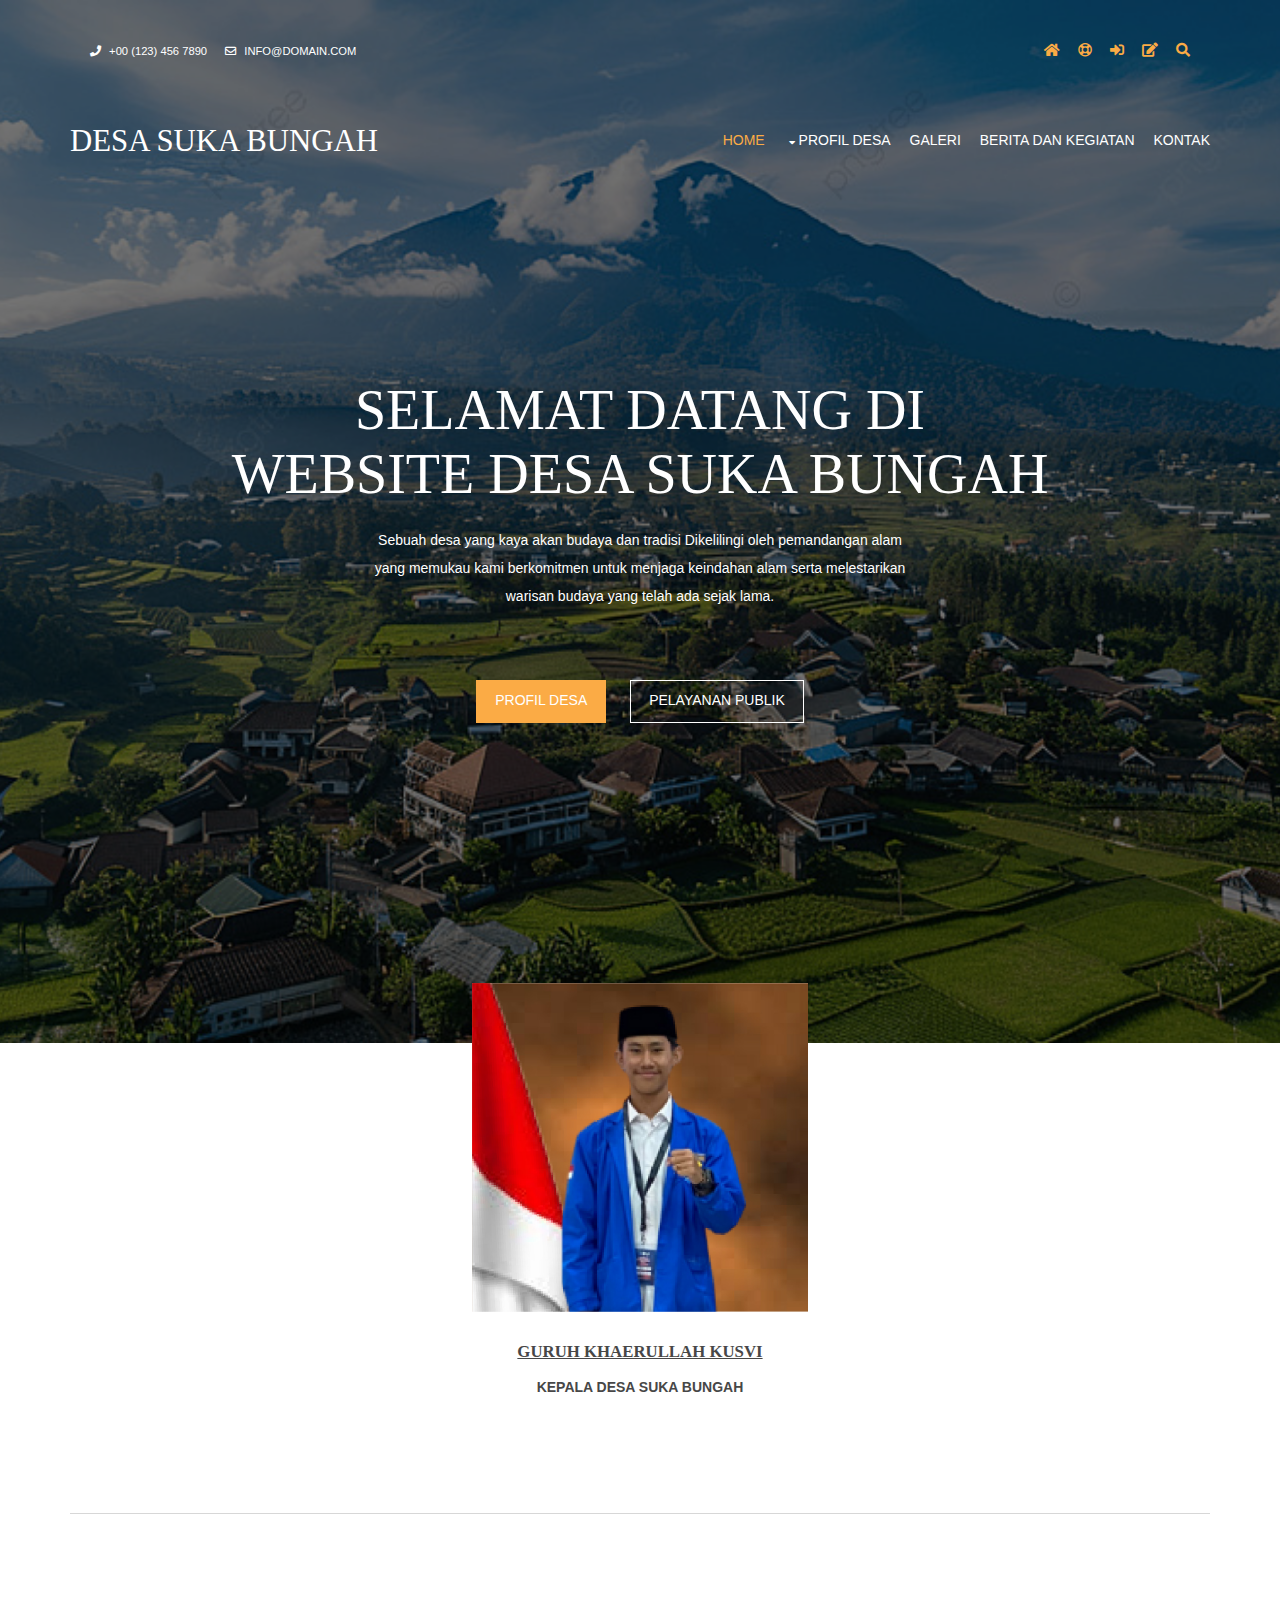
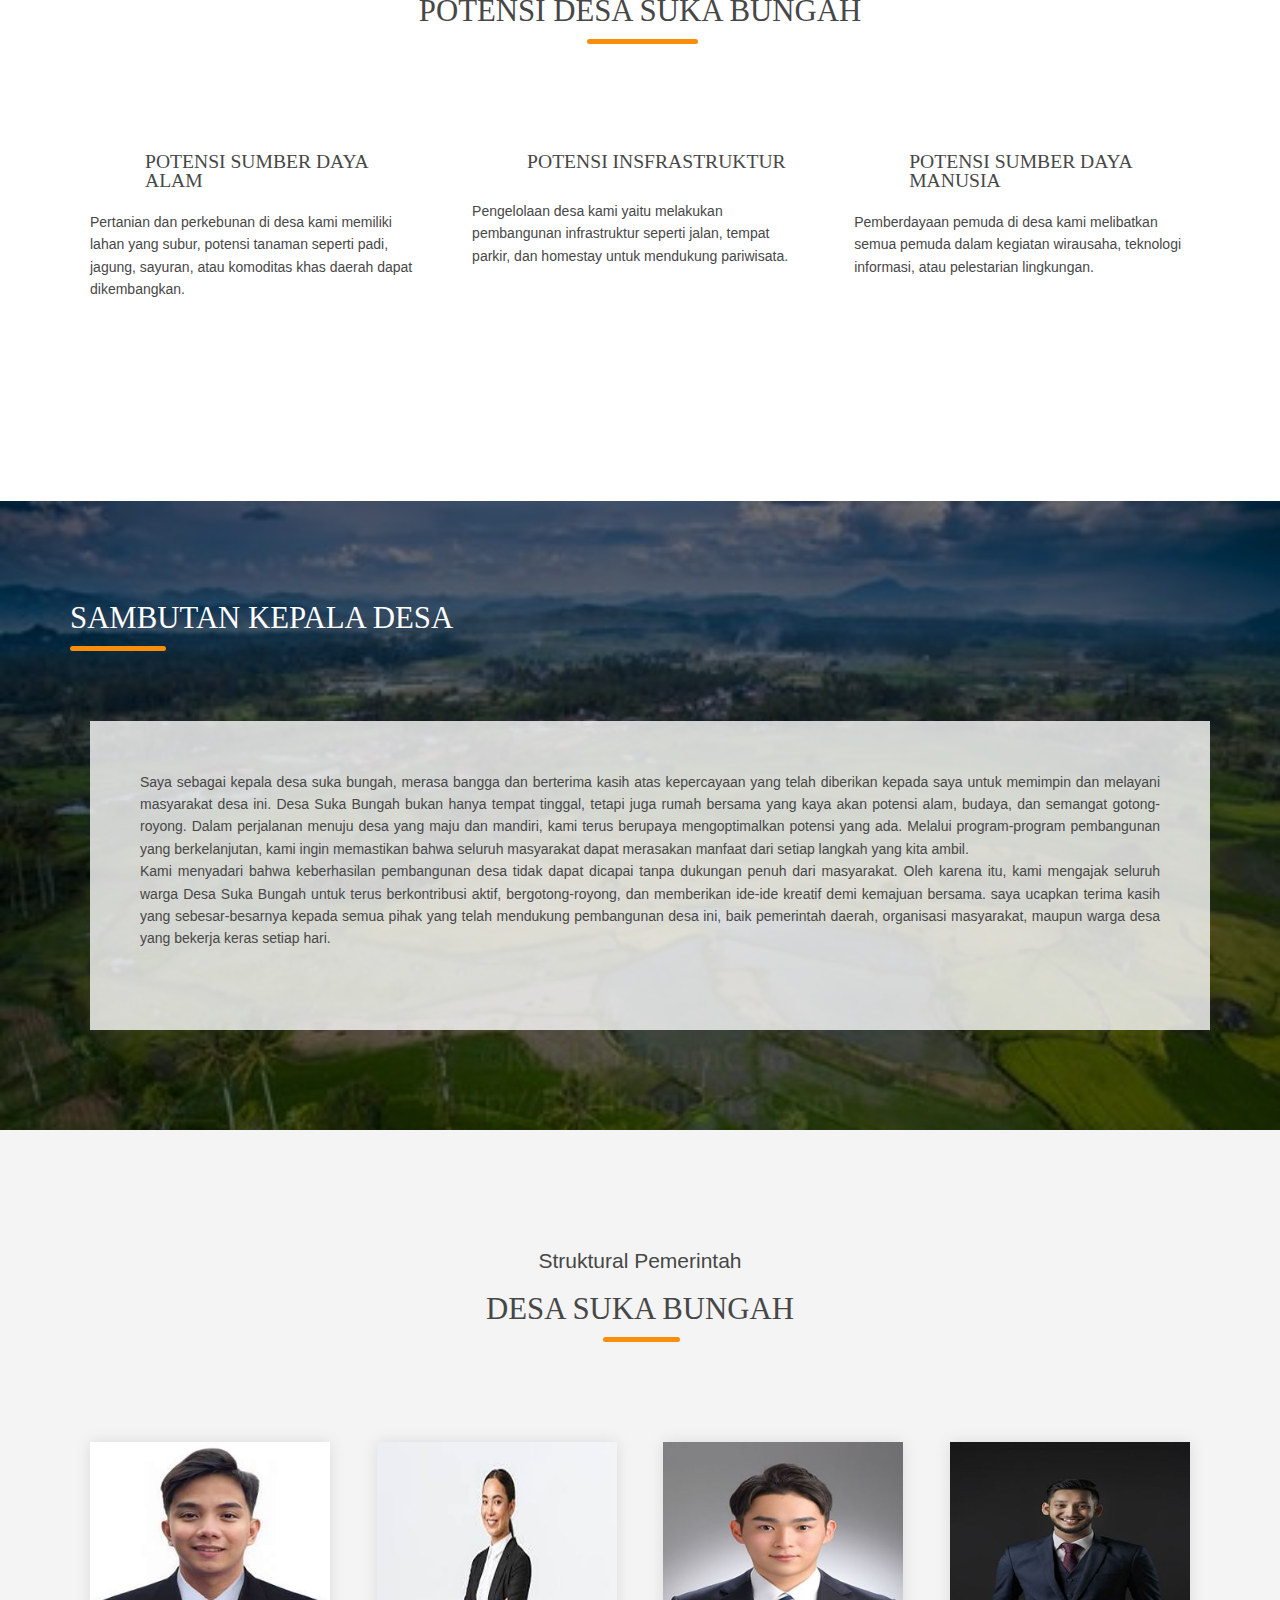
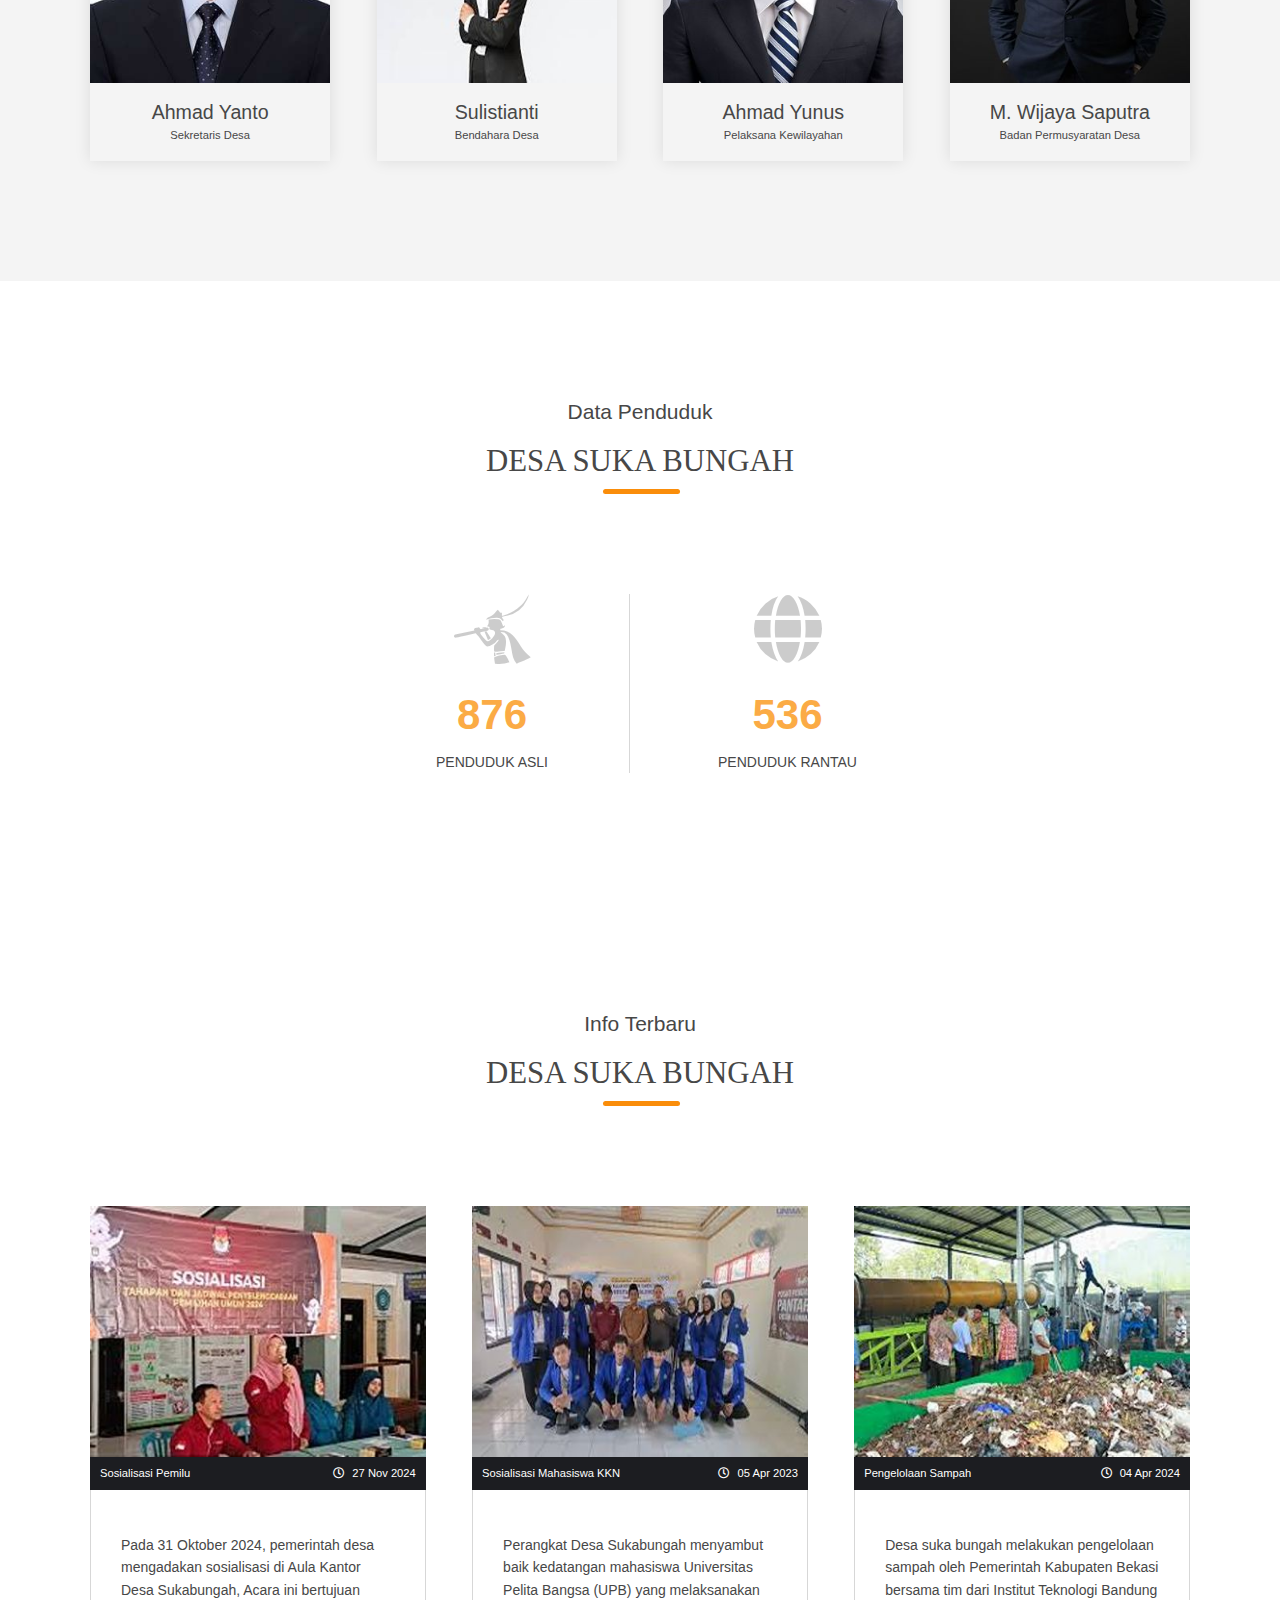
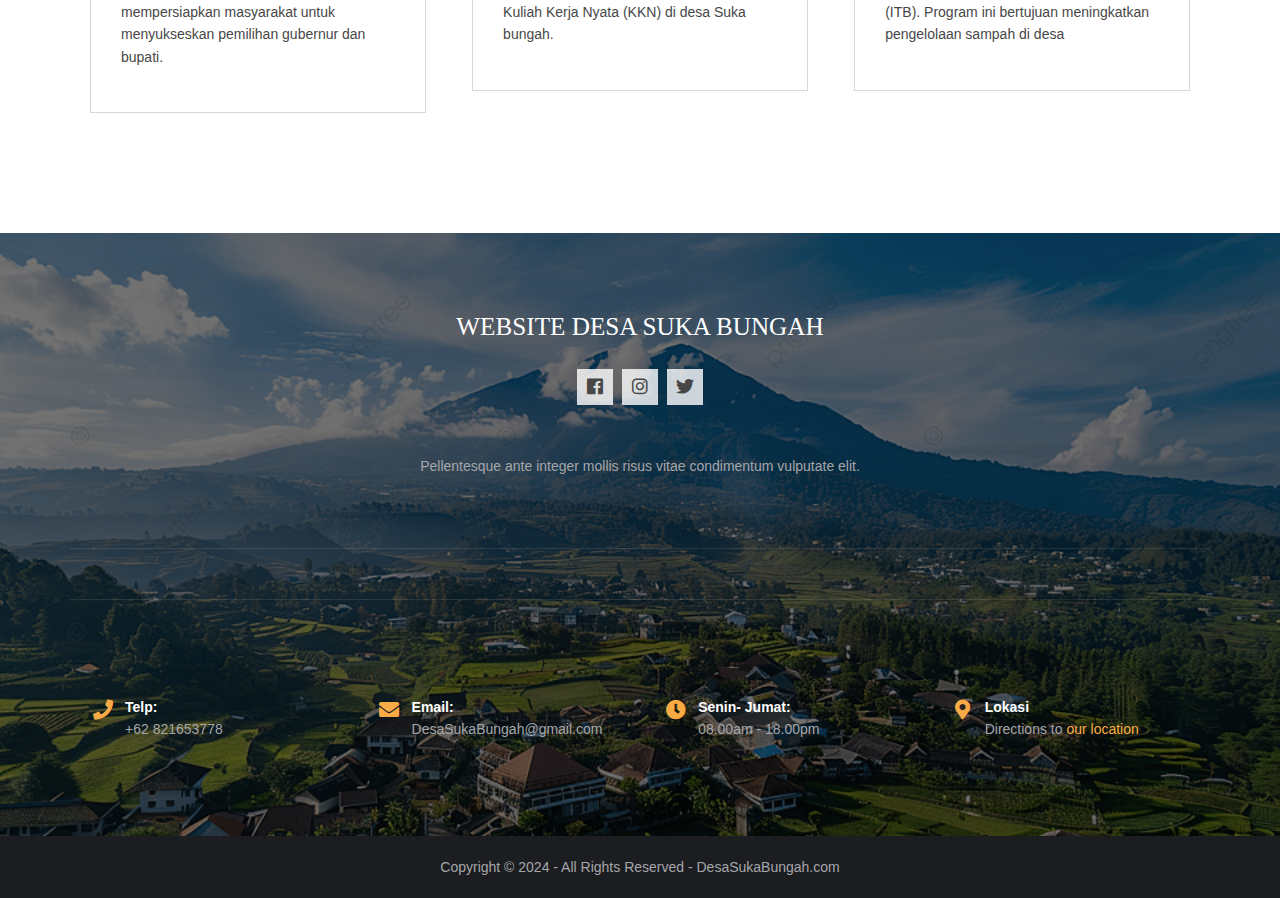
<file: index.html>
<!DOCTYPE html>
<html lang="en">
<head>
<title>Desa Suka Bungah</title>
<meta charset="utf-8">
<meta name="viewport" content="width=device-width, initial-scale=1.0, maximum-scale=1.0, user-scalable=no">
<link href="layout/styles/layout.css" rel="stylesheet" type="text/css" media="all">
</head>
<body id="top">

<div class="bgded overlay" style="background-image:url('images/bg.jpg');"> 
  <div class="wrapper row0">
    <div id="topbar" class="hoc clear">
      <div class="fl_left"> 
        <ul class="nospace">
          <li><i class="fas fa-phone rgtspace-5"></i> +00 (123) 456 7890</li>
          <li><i class="far fa-envelope rgtspace-5"></i> info@domain.com</li>
        </ul>
      </div>
      <div class="fl_right"> 
        <ul class="nospace">
          <li><a href="index.html"><i class="fas fa-home"></i></a></li>
          <li><a href="#" title="Help Centre"><i class="far fa-life-ring"></i></a></li>
          <li><a href="#" title="Login"><i class="fas fa-sign-in-alt"></i></a></li>
          <li><a href="#" title="Sign Up"><i class="fas fa-edit"></i></a></li>
          <li id="searchform">
            <div>
              <form action="#" method="post">
                <fieldset>
                  <legend>Quick Search:</legend>
                  <input type="text" placeholder="Enter search term&hellip;">
                  <button type="submit"><i class="fas fa-search"></i></button>
                </fieldset>
              </form>
            </div>
          </li>
        </ul>
      </div>
    </div>
  </div>
  
  <div class="wrapper row1">
    <header id="header" class="hoc clear">
      <div id="logo" class="fl_left"> 
        <h1><a href="index.html">DESA SUKA BUNGAH</a></h1>
      </div>
      <nav id="mainav" class="fl_right"> 
        <ul class="clear">
          <li class="active"><a href="index.html">Home</a></li>
          <li><a class="drop" href="#">Profil Desa</a>
            <ul>
              <li><a href="full-width.html">Sejarah Desa</a></li>
              <li><a href="sidebar-left.html">Visi dan Misi</a></li>
            </ul>
          </li>
          <li><a href="gallery.html">Galeri</a>
          </li>
          <li><a href="berita.html">Berita Dan Kegiatan</a></li>
          <li><a href="#footer">Kontak</a></li>
        </ul>      </nav>
    </header>
  </div>  <div id="pageintro" class="hoc clear">     <article>
      <h2 class="heading">Selamat Datang Di <br> Website Desa Suka Bungah</h2>
      <p>Sebuah desa yang kaya akan budaya dan tradisi Dikelilingi oleh pemandangan alam yang memukau kami berkomitmen untuk menjaga keindahan alam serta melestarikan warisan budaya yang telah ada sejak lama.</p>
      <footer>
        <ul class="nospace inline pushright">
          <li><a class="btn" href="full-width.html">Profil Desa</a></li>
          <li><a class="btn inverse" href="#">Pelayanan Publik</a></li>
        </ul>
      </footer>
    </article>  </div></div><div class="wrapper row3">
  <main class="hoc container clear"> 
    <!-- main body -->    <section id="introblocks">
      <ul class="nospace group btmspace-80">
        <li class="one_third">
          <figure><a class="imgover" href="#"><img src="images/foto1.jpg" alt=""></a>
            <figcaption>
              <h6 class="heading"><u>GURUH KHAERULLAH KUSVI</u></h6>
              <p><b>KEPALA DESA SUKA BUNGAH</b></p>
            </figcaption>
          </figure>
        </li>
      </ul>
    </section>
        <hr class="btmspace-80">    <section id="overview">
      <div class="sectiontitle">
        <p class="heading underline font-x2">Potensi Desa Suka Bungah</p>
      </div>
      <ul class="nospace group btmspace-80">
        <li class="one_third">
          <article>
            <div class="clear"><a href="#"><i class="fa-solid fa-tree"></i></a>
              <h6 class="heading">Potensi Sumber Daya Alam</h6>
            </div>
            <p>Pertanian dan perkebunan di desa kami memiliki lahan yang subur, potensi tanaman seperti padi, jagung, sayuran, atau komoditas khas daerah dapat dikembangkan.</p>
          </article>
        </li>
        <li class="one_third">
          <article>
            <div class="clear"><a href="#"><i class="fa-solid fa-tree"></i></a>
              <h6 class="heading">Potensi Insfrastruktur</h6>
            </div>
            <p>Pengelolaan desa kami yaitu melakukan pembangunan infrastruktur seperti jalan, tempat parkir, dan homestay untuk mendukung pariwisata.</p>
          </article>
        </li>
        <li class="one_third">
          <article>
            <div class="clear"><a href="#"><i class="fa-solid fa-tree"></i></a>
              <h6 class="heading">Potensi Sumber Daya Manusia</h6>
            </div>
            <p>Pemberdayaan pemuda di desa kami melibatkan semua pemuda dalam kegiatan wirausaha, teknologi informasi, atau pelestarian lingkungan.</p>
          </article>
        </li>
      </ul>
    </section>
    <!-- / main body -->
    <div class="clear"></div>
  </main>
</div>

<div class="bgded overlay" style="background-image:url('images/bg1.jpg');">
  <section id="splitfifty" class="hoc container clear">
    <div class="sectiontitle">
      <p class="heading underline font-x2">Sambutan Kepala Desa</p>
    </div>
    <div class="bgded"> 
      <div class="apaja">
        <article class="justified">
          <p>Saya sebagai kepala desa suka bungah, merasa bangga dan berterima kasih atas kepercayaan yang telah diberikan kepada saya untuk memimpin dan melayani masyarakat desa ini. Desa Suka Bungah bukan hanya tempat tinggal, tetapi juga rumah bersama yang kaya akan potensi alam, budaya, dan semangat gotong-royong.
          Dalam perjalanan menuju desa yang maju dan mandiri, kami terus berupaya mengoptimalkan potensi yang ada. Melalui program-program pembangunan yang berkelanjutan, kami ingin memastikan bahwa seluruh masyarakat dapat merasakan manfaat dari setiap langkah yang kita ambil.
          <br>Kami menyadari bahwa keberhasilan pembangunan desa tidak dapat dicapai tanpa dukungan penuh dari masyarakat. Oleh karena itu, kami mengajak seluruh warga Desa Suka Bungah untuk terus berkontribusi aktif, bergotong-royong, dan memberikan ide-ide kreatif demi kemajuan bersama.
          saya ucapkan terima kasih yang sebesar-besarnya kepada semua pihak yang telah mendukung pembangunan desa ini, baik pemerintah daerah, organisasi masyarakat, maupun warga desa yang bekerja keras setiap hari.
        </p>
          
        </article>
      </div>
    </div>
  </section>
</div>

<div class="wrapper row2">
  <div class="hoc container clear"> 
    <div class="sectiontitle">
      <p class="nospace font-x">Struktural Pemerintah</p>
      <p class="heading underline font-x2">Desa Suka Bungah</p>
    </div>
    <ul class="nospace group team">
      <li class="one_quarter first">
        <figure><a class="imgover" href="#"><img src="images/s1.jpeg" alt=""></a>
          <figcaption><strong>Ahmad Yanto</strong> <em>Sekretaris Desa</em></figcaption>
        </figure>
      </li>
      <li class="one_quarter">
        <figure><a class="imgover" href="#"><img src="images/s2.jpeg" alt=""></a>
          <figcaption><strong>Sulistianti</strong> <em>Bendahara Desa</em></figcaption>
        </figure>
      </li>
      <li class="one_quarter">
        <figure><a class="imgover" href="#"><img src="images/s3.jpeg" alt=""></a>
          <figcaption><strong>Ahmad Yunus</strong> <em>Pelaksana Kewilayahan</em></figcaption>
        </figure>
      </li>
      <li class="one_quarter">
        <figure><a class="imgover" href="#"><img src="images/s4.jpg" alt=""></a>
          <figcaption><strong>M. Wijaya Saputra</strong> <em>Badan Permusyaratan Desa</em></figcaption>
        </figure>
      </li>
    </ul>
  </div>
</div>

<div class="wrapper row3">
  <section class="hoc container clear"> 
    <div class="sectiontitle">
      <p class="nospace font-x">Data Penduduk</p>
      <p class="heading underline font-x2">Desa Suka Bungah</p>
    </div>
    <div >
      <ul id="stats" class="nospace group">
        <li><i class="fab fa-pied-piper-alt"></i>
          <p><a href="#">876</a></p>
          <p>Penduduk Asli</p>
        </li>
        <li><i class="fas fa-globe"></i>
          <p><a href="#">536</a></p>
          <p>Penduduk Rantau</p>
        </li>
      
      </ul>
    </div>
    
  </section>
</div>

<div class="wrapper row3">
  <section class="hoc container clear"> 
    <div class="sectiontitle">
      <p class="nospace font-x">Info Terbaru</p>
      <p class="heading underline font-x2">Desa Suka Bungah</p>
    </div>
    <ul id="latest" class="nospace group">
      <li class="one_third first">
        <article><a class="imgover" href="#"><img src="images/s5.jpeg" alt=""></a>
          <ul class="nospace meta group">
            <li> <a href="#">Sosialisasi Pemilu</a></li>
            <li><i class="far fa-clock"></i>
              <time datetime="2045-04-06T08:15+00:00">27 Nov 2024</time>
            </li>
          </ul>
          <div class="excerpt">
            <p>Pada 31 Oktober 2024, pemerintah desa mengadakan sosialisasi di Aula Kantor Desa Sukabungah, Acara ini bertujuan mempersiapkan masyarakat untuk menyukseskan pemilihan gubernur dan bupati.</p>
          </div>
        </article>
      </li>
      <li class="one_third">
        <article><a class="imgover" href="#"><img src="images/s7.jpeg" alt=""></a>
          <ul class="nospace meta group">
            <li><a href="#">Sosialisasi Mahasiswa KKN</a></li>
            <li><i class="far fa-clock"></i>
              <time datetime="2045-04-05T08:15+00:00">05 Apr 2023</time>
            </li>
          </ul>
          <div class="excerpt">
            <p>Perangkat Desa Sukabungah menyambut baik kedatangan mahasiswa Universitas Pelita Bangsa (UPB) yang melaksanakan Kuliah Kerja Nyata (KKN) di desa Suka bungah.</p>
          </div>
        </article>
      </li>
      <li class="one_third">
        <article><a class="imgover" href="#"><img src="images/s8.jpeg" alt=""></a>
          <ul class="nospace meta group">
            <li> <a href="#">Pengelolaan Sampah</a></li>
            <li><i class="far fa-clock"></i>
              <time datetime="2045-04-04T08:15+00:00">04 Apr 2024</time>
            </li>
          </ul>
          <div class="excerpt">
            <p>Desa suka bungah melakukan pengelolaan sampah oleh Pemerintah Kabupaten Bekasi bersama tim dari Institut Teknologi Bandung (ITB). Program ini bertujuan meningkatkan pengelolaan sampah di desa</p>
          </div>
        </article>
      </li>
    </ul>
  </section>
</div>
<!-- ################################################################################################ -->
<!-- ################################################################################################ -->
<!-- ################################################################################################ -->
 
<div class="bgded overlay row4" style="background-image:url('images/bg.jpg');">
  <footer id="footer" class="hoc clear"> 
    <!-- ################################################################################################ -->
    <div class="center btmspace-50">
      <h6 class="heading">Website Desa Suka Bungah</h6>
      <ul class="faico clear">
        <li><a class="faicon-facebook" href="#"><i class="fab fa-facebook"></i></a></li>
        <li><a class="faicon-google-plus" href="#"><i class="fab fa-instagram"></i></a></li>
        <li><a class="faicon-twitter" href="#"><i class="fab fa-twitter"></i></a></li>
      </ul>
      <p class="nospace">Pellentesque ante integer mollis risus vitae condimentum vulputate elit.</p>
    </div>
    <!-- ################################################################################################ -->
    <hr class="btmspace-50">
    <!-- ################################################################################################ -->
    
    <div id="ctdetails" class="clear">
      <ul class="nospace clear">
        <li class="one_quarter first">
          <div class="block clear"><a href="#"><i class="fas fa-phone"></i></a> <span><strong>Telp:</strong> +62 821653778</span></div>
        </li>
        <li class="one_quarter">
          <div class="block clear"><a href="#"><i class="fas fa-envelope"></i></a> <span><strong>Email:</strong> DesaSukaBungah@gmail.com</span></div>
        </li>
        <li class="one_quarter">
          <div class="block clear"><a href="#"><i class="fas fa-clock"></i></a> <span><strong> Senin- Jumat:</strong> 08.00am - 18.00pm</span></div>
        </li>
        <li class="one_quarter">
          <div class="block clear"><a href="#"><i class="fas fa-map-marker-alt"></i></a> <span><strong>Lokasi</strong> Directions to <a href="#">our location</a></span></div>
        </li>
      </ul>
    </div>
    <!-- ################################################################################################ -->
  </footer>
</div>

<div class="wrapper row5">
  <div id="copyright" class="hoc clear"> 
    <p  class="center">Copyright &copy; 2024 - All Rights Reserved - <a href="#">DesaSukaBungah.com</a></p>
    <!-- ################################################################################################ -->
  </div>
</div>
<a id="backtotop" href="#top"><i class="fas fa-chevron-up"></i></a>
<!-- JAVASCRIPTS -->
<script src="layout/scripts/jquery.min.js"></script>
<script src="layout/scripts/jquery.backtotop.js"></script>
<script src="layout/scripts/jquery.mobilemenu.js"></script>
</body>
</html>
</file>
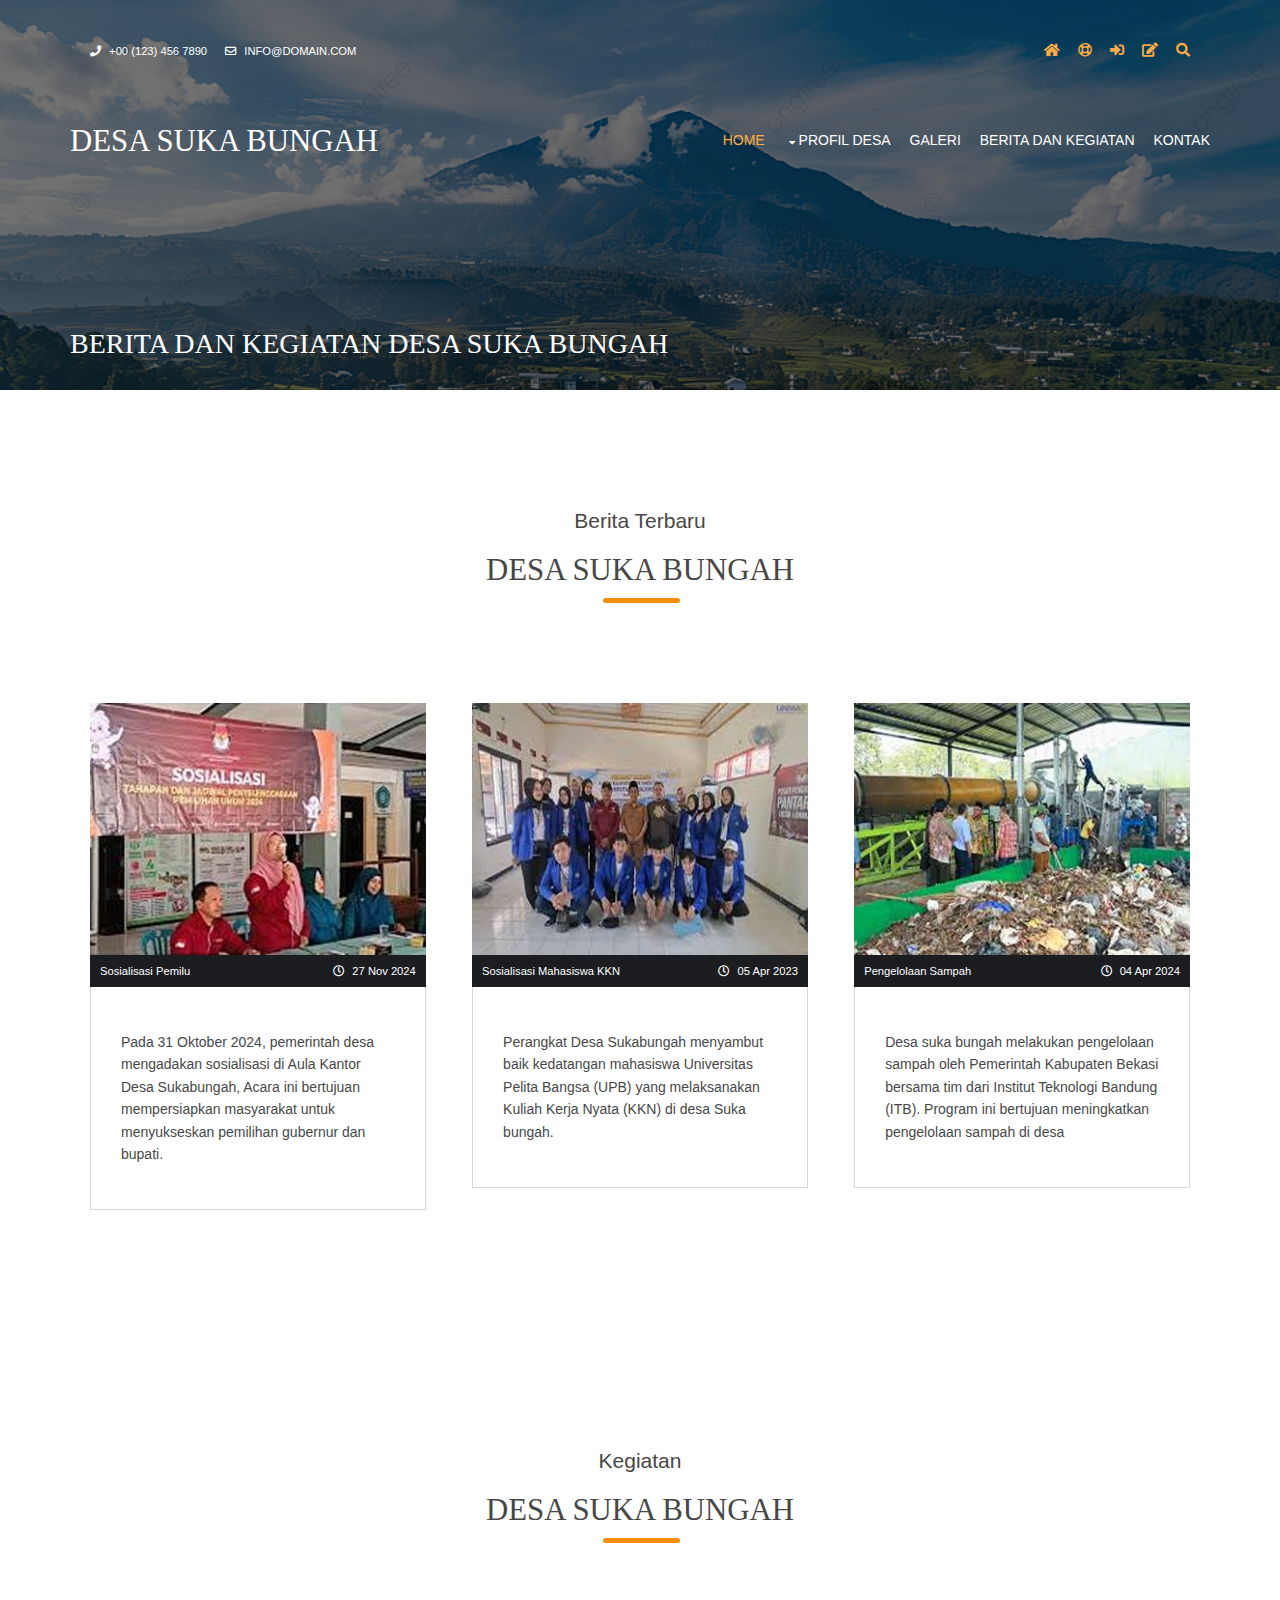
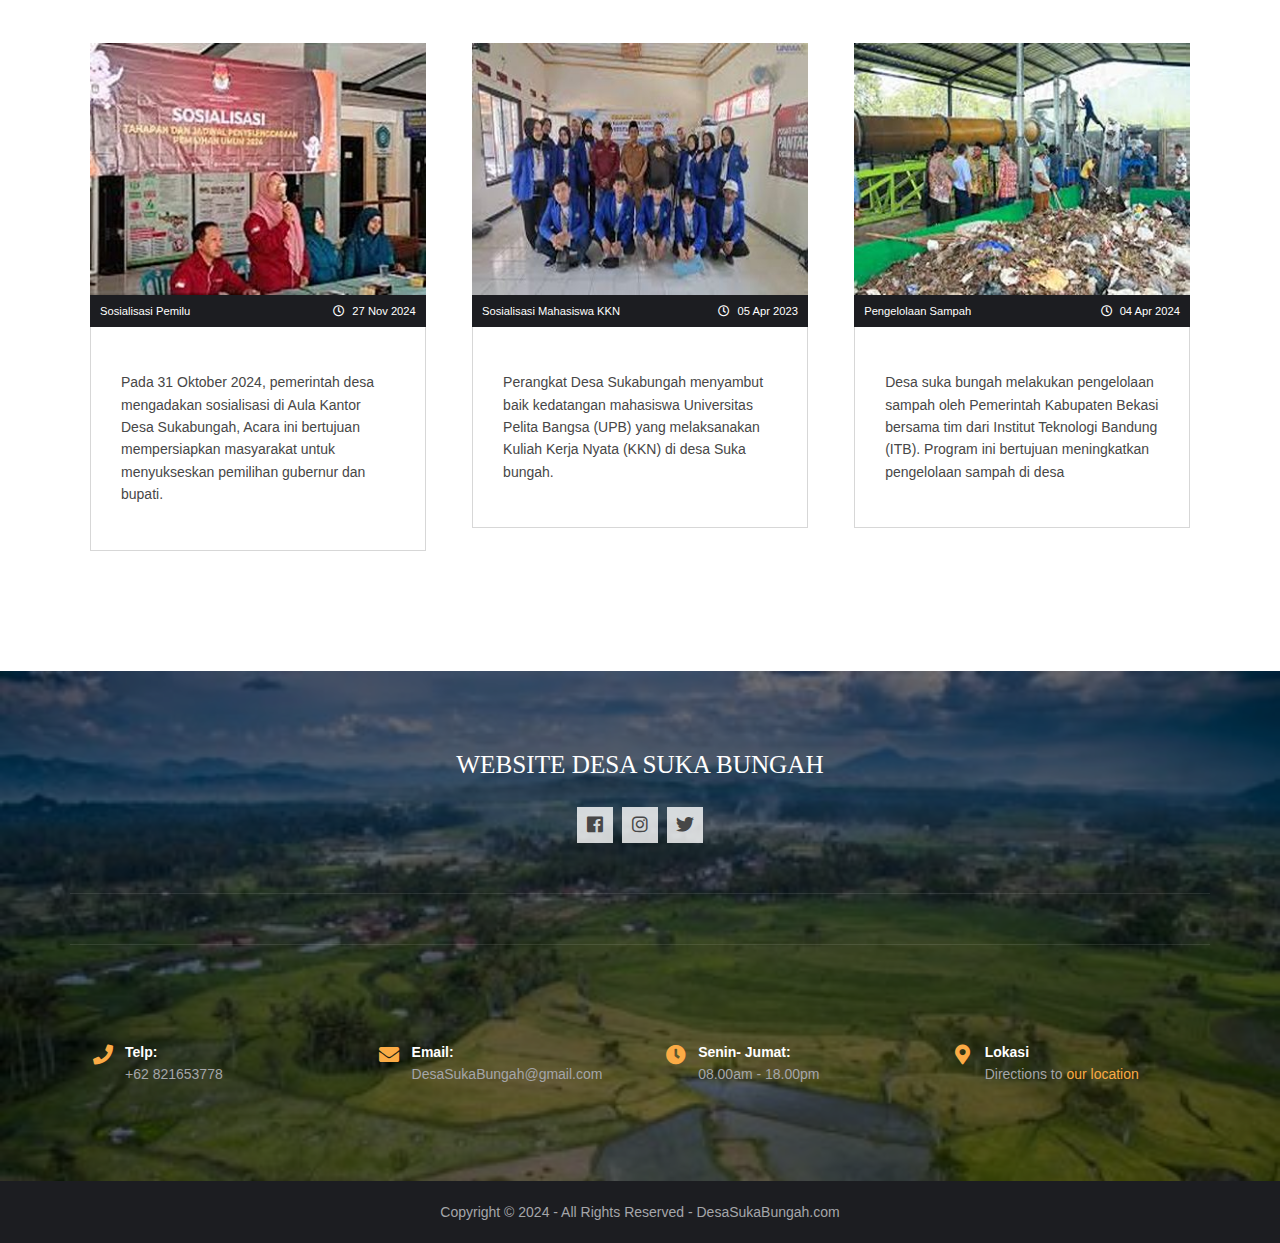
<file: berita.html>
<!DOCTYPE html>
<html lang="en">
<head>
<title>Sejarah Desa</title>
<meta charset="utf-8">
<meta name="viewport" content="width=device-width, initial-scale=1.0, maximum-scale=1.0, user-scalable=no">
<link href="layout/styles/layout.css" rel="stylesheet" type="text/css" media="all">
</head>
<body id="top">
<!-- ################################################################################################ -->
<!-- ################################################################################################ -->
<!-- ################################################################################################ -->
<!-- Top Background Image Wrapper -->
<div class="bgded overlay" style="background-image:url('images/bg.jpg');"> 
  <!-- ################################################################################################ -->
  <div class="wrapper row0">
    <div id="topbar" class="hoc clear">
      <div class="fl_left"> 
        <!-- ################################################################################################ -->
        <ul class="nospace">
          <li><i class="fas fa-phone rgtspace-5"></i> +00 (123) 456 7890</li>
          <li><i class="far fa-envelope rgtspace-5"></i> info@domain.com</li>
        </ul>
        <!-- ################################################################################################ -->
      </div>
      <div class="fl_right"> 
        <!-- ################################################################################################ -->
        <ul class="nospace">
          <li><a href="../index.html"><i class="fas fa-home"></i></a></li>
          <li><a href="#" title="Help Centre"><i class="far fa-life-ring"></i></a></li>
          <li><a href="#" title="Login"><i class="fas fa-sign-in-alt"></i></a></li>
          <li><a href="#" title="Sign Up"><i class="fas fa-edit"></i></a></li>
          <li id="searchform">
            <div>
              <form action="#" method="post">
                <fieldset>
                  <legend>Quick Search:</legend>
                  <input type="text" placeholder="Enter search term&hellip;">
                  <button type="submit"><i class="fas fa-search"></i></button>
                </fieldset>
              </form>
            </div>
          </li>
        </ul>
        <!-- ################################################################################################ -->
      </div>
    </div>
  </div>
  <!-- ################################################################################################ -->
  <!-- ################################################################################################ -->
  <!-- ################################################################################################ -->
  <div class="wrapper row1">
    <header id="header" class="hoc clear">
      <div id="logo" class="fl_left"> 
        <!-- ################################################################################################ -->
        <h1><a href="index.html">DESA SUKA BUNGAH</a></h1>
        <!-- ################################################################################################ -->
      </div>
      <nav id="mainav" class="fl_right"> 
        <!-- ################################################################################################ -->
        <ul class="clear">
          <li class="active"><a href="index.html">Home</a></li>
          <li><a class="drop" href="#">Profil Desa</a>
            <ul>
              <li><a href="full-width.html">Sejarah Desa</a></li>
              <li><a href="sidebar-left.html">Visi dan Misi</a></li>
            </ul>
          </li>
          <li><a href="gallery.html">Galeri</a>
          </li>
          <li><a href="berita.html">Berita Dan Kegiatan</a></li>
          <li><a href="#footer">Kontak</a></li>
        </ul>
        <!-- ################################################################################################ -->
      </nav>
    </header>
  </div>
  <!-- ################################################################################################ -->
  <!-- ################################################################################################ -->
  <!-- ################################################################################################ -->
  <div id="breadcrumb" class="hoc clear"> 
    <!-- ################################################################################################ -->
    <h6 class="heading">Berita dan Kegiatan Desa Suka Bungah</h6>
    
    <!-- ################################################################################################ -->
  </div>
  <!-- ################################################################################################ -->
</div>
<!-- End Top Background Image Wrapper -->
<!-- ################################################################################################ -->
<!-- ################################################################################################ -->
<!-- ################################################################################################ -->
<div class="wrapper row3">
  <section class="hoc container clear"> 
    <!-- ################################################################################################ -->
    <div class="sectiontitle">
      <p class="nospace font-x">Berita Terbaru</p>
      <p class="heading underline font-x2">Desa Suka Bungah</p>
    </div>
    <ul id="latest" class="nospace group">
      <li class="one_third first">
        <article><a class="imgover" href="#"><img src="images/s5.jpeg" alt=""></a>
          <ul class="nospace meta group">
            <li> <a href="#">Sosialisasi Pemilu</a></li>
            <li><i class="far fa-clock"></i>
              <time datetime="2045-04-06T08:15+00:00">27 Nov 2024</time>
            </li>
          </ul>
          <div class="excerpt">
            <p>Pada 31 Oktober 2024, pemerintah desa mengadakan sosialisasi di Aula Kantor Desa Sukabungah, Acara ini bertujuan mempersiapkan masyarakat untuk menyukseskan pemilihan gubernur dan bupati.</p>
          </div>
        </article>
      </li>
      <li class="one_third">
        <article><a class="imgover" href="#"><img src="images/s7.jpeg" alt=""></a>
          <ul class="nospace meta group">
            <li><a href="#">Sosialisasi Mahasiswa KKN</a></li>
            <li><i class="far fa-clock"></i>
              <time datetime="2045-04-05T08:15+00:00">05 Apr 2023</time>
            </li>
          </ul>
          <div class="excerpt">
            <p>Perangkat Desa Sukabungah menyambut baik kedatangan mahasiswa Universitas Pelita Bangsa (UPB) yang melaksanakan Kuliah Kerja Nyata (KKN) di desa Suka bungah.</p>
          </div>
        </article>
      </li>
      <li class="one_third">
        <article><a class="imgover" href="#"><img src="images/s8.jpeg" alt=""></a>
          <ul class="nospace meta group">
            <li> <a href="#">Pengelolaan Sampah</a></li>
            <li><i class="far fa-clock"></i>
              <time datetime="2045-04-04T08:15+00:00">04 Apr 2024</time>
            </li>
          </ul>
          <div class="excerpt">
            <p>Desa suka bungah melakukan pengelolaan sampah oleh Pemerintah Kabupaten Bekasi bersama tim dari Institut Teknologi Bandung (ITB). Program ini bertujuan meningkatkan pengelolaan sampah di desa</p>
          </div>
        </article>
      </li>
    </ul>
    <!-- ################################################################################################ -->
  </section>
  <section class="hoc container clear"> 
    <!-- ################################################################################################ -->
    <div class="sectiontitle">
      <p class="nospace font-x">Kegiatan</p>
      <p class="heading underline font-x2">Desa Suka Bungah</p>
    </div>
    <ul id="latest" class="nospace group">
      <li class="one_third first">
        <article><a class="imgover" href="#"><img src="images/s5.jpeg" alt=""></a>
          <ul class="nospace meta group">
            <li> <a href="#">Sosialisasi Pemilu</a></li>
            <li><i class="far fa-clock"></i>
              <time datetime="2045-04-06T08:15+00:00">27 Nov 2024</time>
            </li>
          </ul>
          <div class="excerpt">
            <p>Pada 31 Oktober 2024, pemerintah desa mengadakan sosialisasi di Aula Kantor Desa Sukabungah, Acara ini bertujuan mempersiapkan masyarakat untuk menyukseskan pemilihan gubernur dan bupati.</p>
          </div>
        </article>
      </li>
      <li class="one_third">
        <article><a class="imgover" href="#"><img src="images/s7.jpeg" alt=""></a>
          <ul class="nospace meta group">
            <li><a href="#">Sosialisasi Mahasiswa KKN</a></li>
            <li><i class="far fa-clock"></i>
              <time datetime="2045-04-05T08:15+00:00">05 Apr 2023</time>
            </li>
          </ul>
          <div class="excerpt">
            <p>Perangkat Desa Sukabungah menyambut baik kedatangan mahasiswa Universitas Pelita Bangsa (UPB) yang melaksanakan Kuliah Kerja Nyata (KKN) di desa Suka bungah.</p>
          </div>
        </article>
      </li>
      <li class="one_third">
        <article><a class="imgover" href="#"><img src="images/s8.jpeg" alt=""></a>
          <ul class="nospace meta group">
            <li> <a href="#">Pengelolaan Sampah</a></li>
            <li><i class="far fa-clock"></i>
              <time datetime="2045-04-04T08:15+00:00">04 Apr 2024</time>
            </li>
          </ul>
          <div class="excerpt">
            <p>Desa suka bungah melakukan pengelolaan sampah oleh Pemerintah Kabupaten Bekasi bersama tim dari Institut Teknologi Bandung (ITB). Program ini bertujuan meningkatkan pengelolaan sampah di desa</p>
          </div>
        </article>
      </li>
    </ul>
    <!-- ################################################################################################ -->
  </section>
</div>
<!-- ################################################################################################ -->
<!-- ################################################################################################ -->
<!-- ################################################################################################ -->
<div class="bgded overlay row4" style="background-image:url('images/bg1.jpg');">
  <footer id="footer" class="hoc clear"> 
    <!-- ################################################################################################ -->
    <div class="center btmspace-50">
      <h6 class="heading">Website Desa Suka Bungah</h6>
      <ul class="faico clear">
        <li><a class="faicon-facebook" href="#"><i class="fab fa-facebook"></i></a></li>
        <li><a class="faicon-google-plus" href="#"><i class="fab fa-instagram"></i></a></li>
        <li><a class="faicon-twitter" href="#"><i class="fab fa-twitter"></i></a></li>
      </ul>
    </div>
    <!-- ################################################################################################ -->
    <hr class="btmspace-50">
    <!-- ################################################################################################ -->
    
    <div id="ctdetails" class="clear">
      <ul class="nospace clear">
        <li class="one_quarter first">
          <div class="block clear"><a href="#"><i class="fas fa-phone"></i></a> <span><strong>Telp:</strong> +62 821653778</span></div>
        </li>
        <li class="one_quarter">
          <div class="block clear"><a href="#"><i class="fas fa-envelope"></i></a> <span><strong>Email:</strong> DesaSukaBungah@gmail.com</span></div>
        </li>
        <li class="one_quarter">
          <div class="block clear"><a href="#"><i class="fas fa-clock"></i></a> <span><strong> Senin- Jumat:</strong> 08.00am - 18.00pm</span></div>
        </li>
        <li class="one_quarter">
          <div class="block clear"><a href="#"><i class="fas fa-map-marker-alt"></i></a> <span><strong>Lokasi</strong> Directions to <a href="#">our location</a></span></div>
        </li>
      </ul>
    </div>
    <!-- ################################################################################################ -->
  </footer>
</div>
<!-- ################################################################################################ -->
<!-- ################################################################################################ -->
<!-- ################################################################################################ -->
<div class="wrapper row5">
  <div id="copyright" class="hoc clear"> 
    <!-- ################################################################################################ -->
    <p class="center">Copyright &copy; 2024 - All Rights Reserved - <a href="#">DesaSukaBungah.com</a></p>
    <!-- ################################################################################################ -->
  </div>
</div>
<!-- ################################################################################################ -->
<!-- ################################################################################################ -->
<!-- ################################################################################################ -->
<a id="backtotop" href="#top"><i class="fas fa-chevron-up"></i></a>
<!-- JAVASCRIPTS -->
<script src="../layout/scripts/jquery.min.js"></script>
<script src="../layout/scripts/jquery.backtotop.js"></script>
<script src="../layout/scripts/jquery.mobilemenu.js"></script>

</body>
</html>
</file>
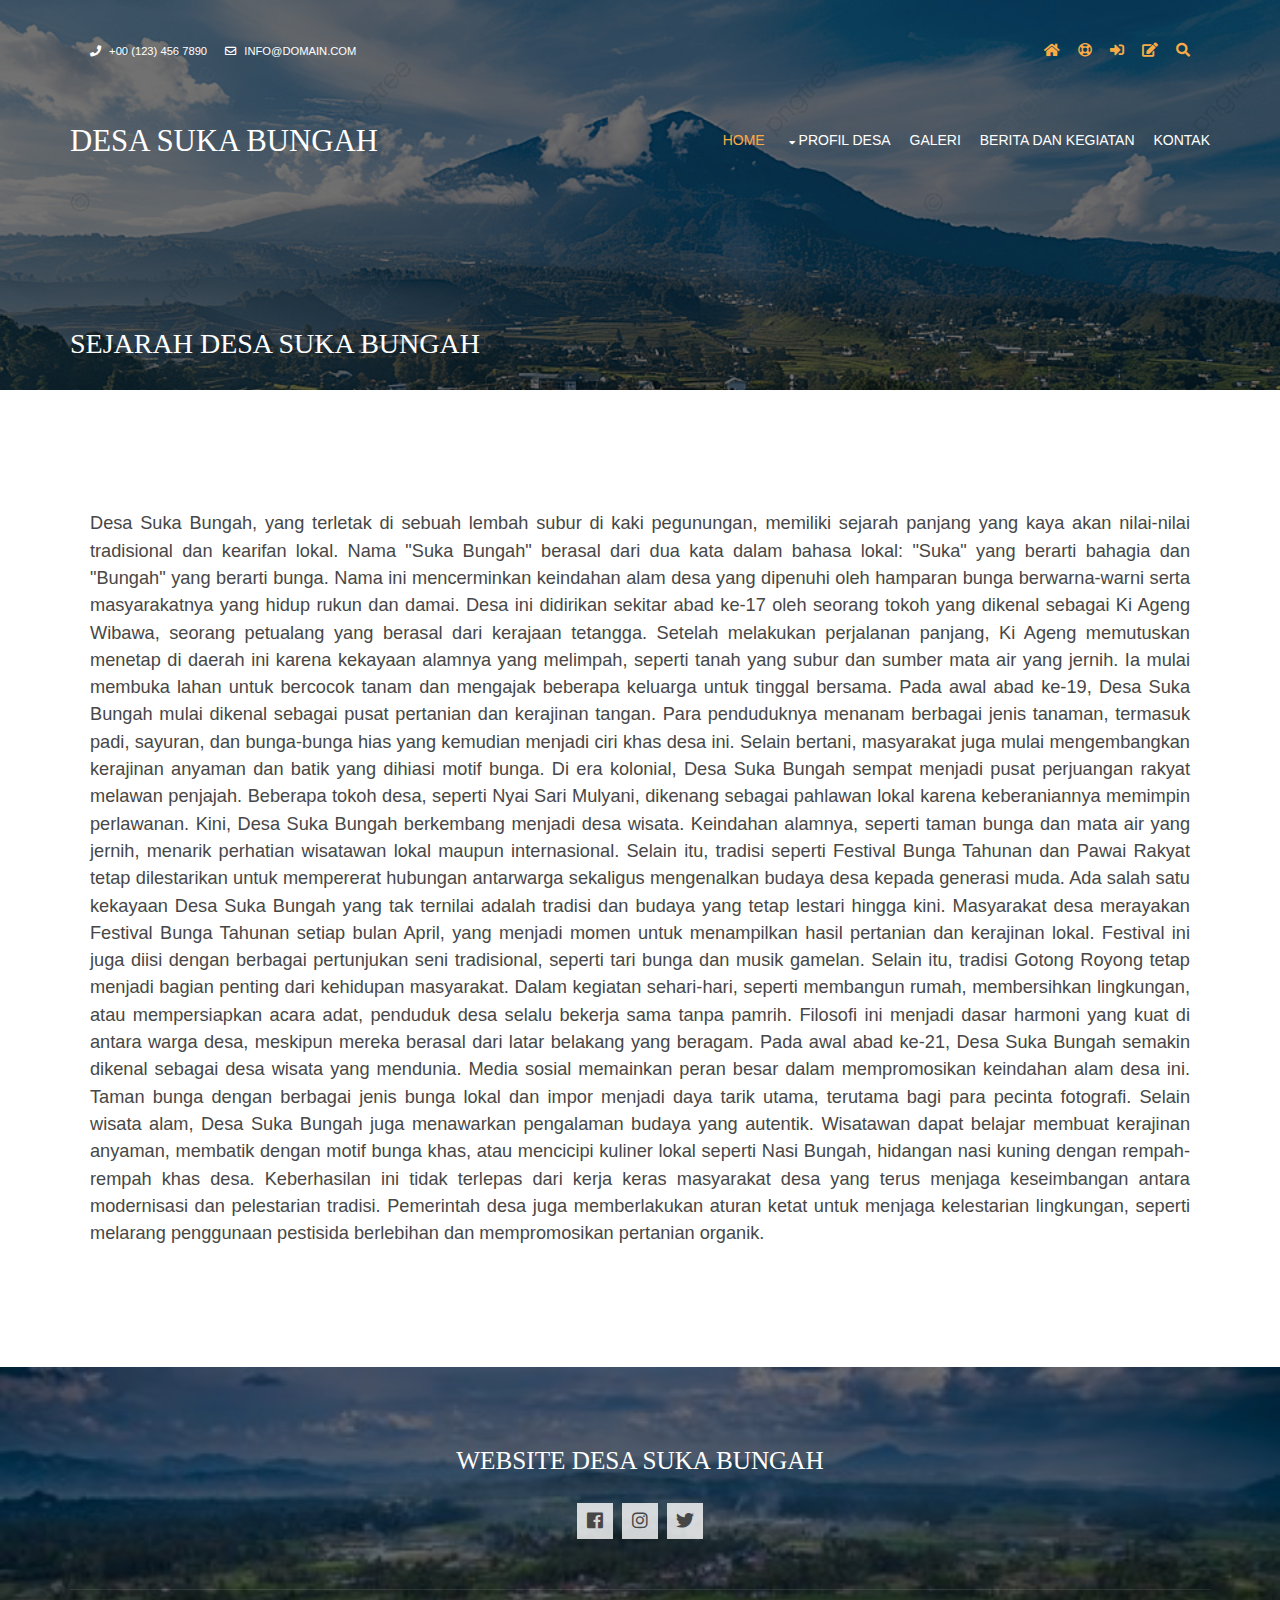
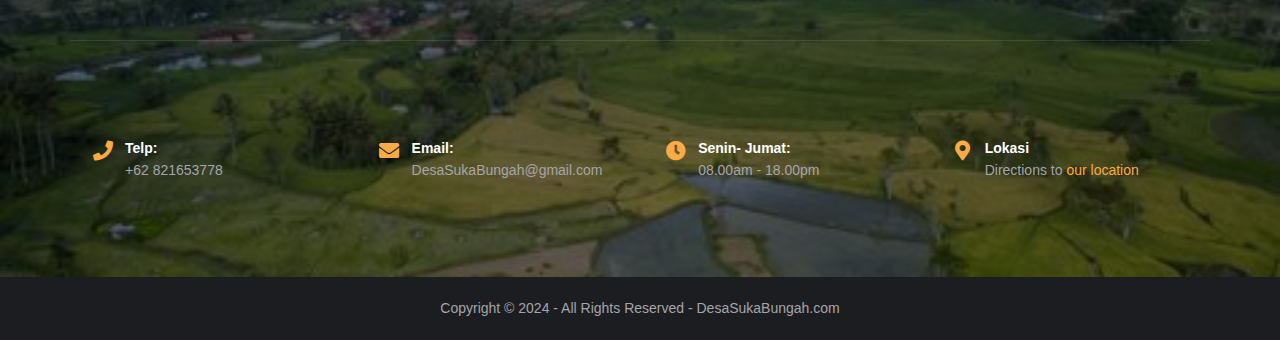
<file: full-width.html>
<!DOCTYPE html>
<html lang="en">
<head>
<title>Sejarah Desa</title>
<meta charset="utf-8">
<meta name="viewport" content="width=device-width, initial-scale=1.0, maximum-scale=1.0, user-scalable=no">
<link href="layout/styles/layout.css" rel="stylesheet" type="text/css" media="all">
</head>
<body id="top">

<div class="bgded overlay" style="background-image:url('images/bg.jpg');"> 
  <!-- ################################################################################################ -->
  <div class="wrapper row0">
    <div id="topbar" class="hoc clear">
      <div class="fl_left"> 
        <!-- ################################################################################################ -->
        <ul class="nospace">
          <li><i class="fas fa-phone rgtspace-5"></i> +00 (123) 456 7890</li>
          <li><i class="far fa-envelope rgtspace-5"></i> info@domain.com</li>
        </ul>
        <!-- ################################################################################################ -->
      </div>
      <div class="fl_right"> 
        <!-- ################################################################################################ -->
        <ul class="nospace">
          <li><a href="../index.html"><i class="fas fa-home"></i></a></li>
          <li><a href="#" title="Help Centre"><i class="far fa-life-ring"></i></a></li>
          <li><a href="#" title="Login"><i class="fas fa-sign-in-alt"></i></a></li>
          <li><a href="#" title="Sign Up"><i class="fas fa-edit"></i></a></li>
          <li id="searchform">
            <div>
              <form action="#" method="post">
                <fieldset>
                  <legend>Quick Search:</legend>
                  <input type="text" placeholder="Enter search term&hellip;">
                  <button type="submit"><i class="fas fa-search"></i></button>
                </fieldset>
              </form>
            </div>
          </li>
        </ul>
        <!-- ################################################################################################ -->
      </div>
    </div>
  </div>
  <!-- ################################################################################################ -->
  <!-- ################################################################################################ -->
  <!-- ################################################################################################ -->
  <div class="wrapper row1">
    <header id="header" class="hoc clear">
      <div id="logo" class="fl_left"> 
        <!-- ################################################################################################ -->
        <h1><a href="index.html">DESA SUKA BUNGAH</a></h1>
      </div>
      <nav id="mainav" class="fl_right"> 
        <ul class="clear">
          <li class="active"><a href="index.html">Home</a></li>
          <li><a class="drop" href="#">Profil Desa</a>
            <ul>
              <li><a href="full-width.html">Sejarah Desa</a></li>
              <li><a href="sidebar-left.html">Visi dan Misi</a></li>
            </ul>
          </li>
          <li><a href="gallery.html">Galeri</a>
          </li>
          <li><a href="berita.html">Berita Dan Kegiatan</a></li>
          <li><a href="#footer">Kontak</a></li>
        </ul>
      </nav>
    </header>
  </div>
 
  <div id="breadcrumb" class="hoc clear"> 
    <h6 class="heading">Sejarah Desa Suka Bungah</h6>
    
  </div>
</div>
<div class="wrapper row3">
  <main class="hoc container clear">     <div class="content">       <p class="nospace justified parah font-s">Desa Suka Bungah, yang terletak di sebuah lembah subur di kaki pegunungan, memiliki sejarah panjang yang kaya akan nilai-nilai tradisional dan kearifan lokal. Nama "Suka Bungah" berasal dari dua kata dalam bahasa lokal: "Suka" yang berarti bahagia dan "Bungah" yang berarti bunga. Nama ini mencerminkan keindahan alam desa yang dipenuhi oleh hamparan bunga berwarna-warni serta masyarakatnya yang hidup rukun dan damai.
        Desa ini didirikan sekitar abad ke-17 oleh seorang tokoh yang dikenal sebagai Ki Ageng Wibawa, seorang petualang yang berasal dari kerajaan tetangga. Setelah melakukan perjalanan panjang, Ki Ageng memutuskan menetap di daerah ini karena kekayaan alamnya yang melimpah, seperti tanah yang subur dan sumber mata air yang jernih. Ia mulai membuka lahan untuk bercocok tanam dan mengajak beberapa keluarga untuk tinggal bersama.
        Pada awal abad ke-19, Desa Suka Bungah mulai dikenal sebagai pusat pertanian dan kerajinan tangan. Para penduduknya menanam berbagai jenis tanaman, termasuk padi, sayuran, dan bunga-bunga hias yang kemudian menjadi ciri khas desa ini. Selain bertani, masyarakat juga mulai mengembangkan kerajinan anyaman dan batik yang dihiasi motif bunga.
        Di era kolonial, Desa Suka Bungah sempat menjadi pusat perjuangan rakyat melawan penjajah. Beberapa tokoh desa, seperti Nyai Sari Mulyani, dikenang sebagai pahlawan lokal karena keberaniannya memimpin perlawanan. 
        Kini, Desa Suka Bungah berkembang menjadi desa wisata. Keindahan alamnya, seperti taman bunga dan mata air yang jernih, menarik perhatian wisatawan lokal maupun internasional. Selain itu, tradisi seperti Festival Bunga Tahunan dan Pawai Rakyat tetap dilestarikan untuk mempererat hubungan antarwarga sekaligus mengenalkan budaya desa kepada generasi muda.
        Ada salah satu kekayaan Desa Suka Bungah yang tak ternilai adalah tradisi dan budaya yang tetap lestari hingga kini. Masyarakat desa merayakan Festival Bunga Tahunan setiap bulan April, yang menjadi momen untuk menampilkan hasil pertanian dan kerajinan lokal. Festival ini juga diisi dengan berbagai pertunjukan seni tradisional, seperti tari bunga dan musik gamelan.
        Selain itu, tradisi Gotong Royong tetap menjadi bagian penting dari kehidupan masyarakat. Dalam kegiatan sehari-hari, seperti membangun rumah, membersihkan lingkungan, atau mempersiapkan acara adat, penduduk desa selalu bekerja sama tanpa pamrih. Filosofi ini menjadi dasar harmoni yang kuat di antara warga desa, meskipun mereka berasal dari latar belakang yang beragam.
        Pada awal abad ke-21, Desa Suka Bungah semakin dikenal sebagai desa wisata yang mendunia. Media sosial memainkan peran besar dalam mempromosikan keindahan alam desa ini. Taman bunga dengan berbagai jenis bunga lokal dan impor menjadi daya tarik utama, terutama bagi para pecinta fotografi.
        Selain wisata alam, Desa Suka Bungah juga menawarkan pengalaman budaya yang autentik. Wisatawan dapat belajar membuat kerajinan anyaman, membatik dengan motif bunga khas, atau mencicipi kuliner lokal seperti Nasi Bungah, hidangan nasi kuning dengan rempah-rempah khas desa.
        Keberhasilan ini tidak terlepas dari kerja keras masyarakat desa yang terus menjaga keseimbangan antara modernisasi dan pelestarian tradisi. Pemerintah desa juga memberlakukan aturan ketat untuk menjaga kelestarian lingkungan, seperti melarang penggunaan pestisida berlebihan dan mempromosikan pertanian organik.
      </p>
      
          <!-- / main body -->
    <div class="clear"></div>
  </main>
</div>
<div class="bgded overlay row4" style="background-image:url('images/bg1.jpg');">
  <footer id="footer" class="hoc clear">     <div class="center btmspace-50">
      <h6 class="heading">Website Desa Suka Bungah</h6>
      <ul class="faico clear">
        <li><a class="faicon-facebook" href="#"><i class="fab fa-facebook"></i></a></li>
        <li><a class="faicon-google-plus" href="#"><i class="fab fa-instagram"></i></a></li>
        <li><a class="faicon-twitter" href="#"><i class="fab fa-twitter"></i></a></li>
      </ul>
    </div>    <hr class="btmspace-50">    
    <div id="ctdetails" class="clear">
      <ul class="nospace clear">
        <li class="one_quarter first">
          <div class="block clear"><a href="#"><i class="fas fa-phone"></i></a> <span><strong>Telp:</strong> +62 821653778</span></div>
        </li>
        <li class="one_quarter">
          <div class="block clear"><a href="#"><i class="fas fa-envelope"></i></a> <span><strong>Email:</strong> DesaSukaBungah@gmail.com</span></div>
        </li>
        <li class="one_quarter">
          <div class="block clear"><a href="#"><i class="fas fa-clock"></i></a> <span><strong> Senin- Jumat:</strong> 08.00am - 18.00pm</span></div>
        </li>
        <li class="one_quarter">
          <div class="block clear"><a href="#"><i class="fas fa-map-marker-alt"></i></a> <span><strong>Lokasi</strong> Directions to <a href="#">our location</a></span></div>
        </li>
      </ul>
    </div>  </footer>
</div><div class="wrapper row5">
  <div id="copyright" class="hoc clear">     <p class="center">Copyright &copy; 2024 - All Rights Reserved - <a href="#">DesaSukaBungah.com</a></p>  </div>
</div>
<a id="backtotop" href="#top"><i class="fas fa-chevron-up"></i></a>
<!-- JAVASCRIPTS -->
<script src="../layout/scripts/jquery.min.js"></script>
<script src="../layout/scripts/jquery.backtotop.js"></script>
<script src="../layout/scripts/jquery.mobilemenu.js"></script>

</body>
</html>
</file>
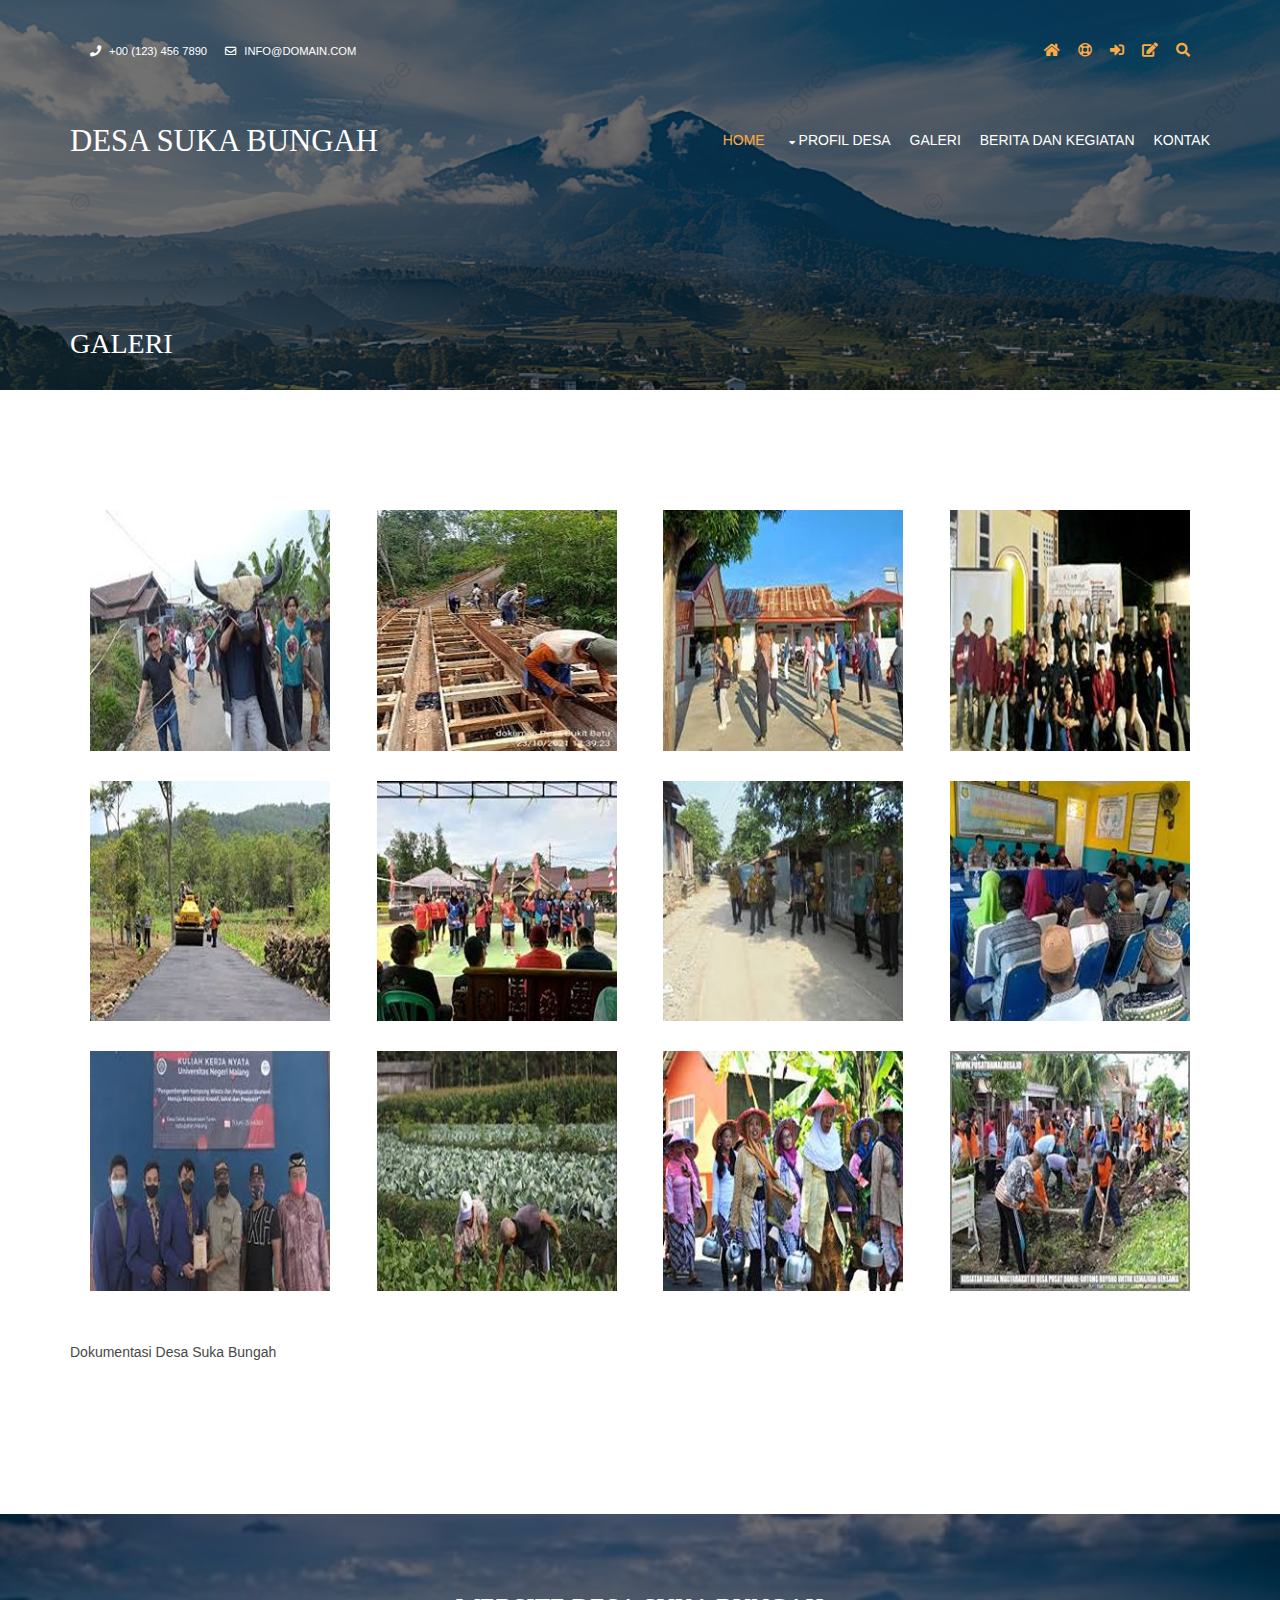
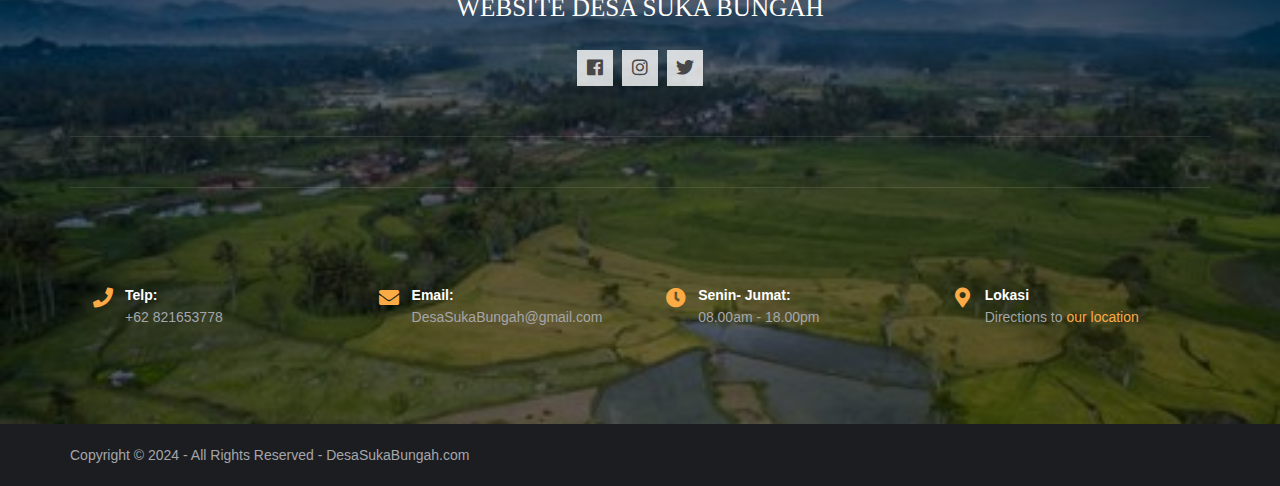
<file: gallery.html>
<!DOCTYPE html>
<html lang="en">
<head>
  <title>Galeri Desa</title>
  <meta charset="utf-8">
  <meta name="viewport" content="width=device-width, initial-scale=1.0, maximum-scale=1.0, user-scalable=no">
  <link href="layout/styles/layout.css" rel="stylesheet" type="text/css" media="all">
  </head>
  <body id="top">
  <!-- ################################################################################################ -->
  <!-- ################################################################################################ -->
  <!-- ################################################################################################ -->
  <!-- Top Background Image Wrapper -->
  <div class="bgded overlay" style="background-image:url('images/bg.jpg');"> 
    <!-- ################################################################################################ -->
    <div class="wrapper row0">
      <div id="topbar" class="hoc clear">
        <div class="fl_left"> 
          <!-- ################################################################################################ -->
          <ul class="nospace">
            <li><i class="fas fa-phone rgtspace-5"></i> +00 (123) 456 7890</li>
            <li><i class="far fa-envelope rgtspace-5"></i> info@domain.com</li>
          </ul>
          <!-- ################################################################################################ -->
        </div>
        <div class="fl_right"> 
          <!-- ################################################################################################ -->
          <ul class="nospace">
            <li><a href="../index.html"><i class="fas fa-home"></i></a></li>
            <li><a href="#" title="Help Centre"><i class="far fa-life-ring"></i></a></li>
            <li><a href="#" title="Login"><i class="fas fa-sign-in-alt"></i></a></li>
            <li><a href="#" title="Sign Up"><i class="fas fa-edit"></i></a></li>
            <li id="searchform">
              <div>
                <form action="#" method="post">
                  <fieldset>
                    <legend>Quick Search:</legend>
                    <input type="text" placeholder="Enter search term&hellip;">
                    <button type="submit"><i class="fas fa-search"></i></button>
                  </fieldset>
                </form>
              </div>
            </li>
          </ul>
          <!-- ################################################################################################ -->
        </div>
      </div>
    </div>
    <!-- ################################################################################################ -->
    <!-- ################################################################################################ -->
    <!-- ################################################################################################ -->
    <div class="wrapper row1">
      <header id="header" class="hoc clear">
        <div id="logo" class="fl_left"> 
          <!-- ################################################################################################ -->
          <h1><a href="index.html">DESA SUKA BUNGAH</a></h1>
          <!-- ################################################################################################ -->
        </div>
        <nav id="mainav" class="fl_right"> 
          <!-- ################################################################################################ -->
          <ul class="clear">
            <li class="active"><a href="index.html">Home</a></li>
            <li><a class="drop" href="#">Profil Desa</a>
              <ul>
                <li><a href="full-width.html">Sejarah Desa</a></li>
                <li><a href="sidebar-left.html">Visi dan Misi</a></li>
              </ul>
            </li>
            <li><a href="gallery.html">Galeri</a>
            </li>
            <li><a href="berita.html">Berita Dan Kegiatan</a></li>
            <li><a href="#">Kontak</a></li>
          </ul>
          <!-- ################################################################################################ -->
        </nav>
      </header>
    </div>
    <!-- ################################################################################################ -->
    <!-- ################################################################################################ -->
    <!-- ################################################################################################ -->
    <div id="breadcrumb" class="hoc clear"> 
      <!-- ################################################################################################ -->
      <h6 class="heading">Galeri</h6>
      
      <!-- ################################################################################################ -->
    </div>
    <!-- ################################################################################################ -->
  </div>
<!-- End Top Background Image Wrapper -->
<!-- ################################################################################################ -->
<!-- ################################################################################################ -->
<!-- ################################################################################################ -->
<div class="wrapper row3">
  <main class="hoc container clear"> 
    <!-- main body -->
    <!-- ################################################################################################ -->
    <div class="content"> 
      <!-- ################################################################################################ -->
      <div id="gallery">
        <figure>
          <ul class="nospace clear">
            <li class="one_quarter first"><a href="#"><img src="images/12.jpeg" alt=""></a></li>
            <li class="one_quarter"><a href="#"><img src="images/13.jpeg" alt=""></a></li>
            <li class="one_quarter"><a href="#"><img src="images/14.jpeg" alt=""></a></li>
            <li class="one_quarter"><a href="#"><img src="images/15.jpeg" alt=""></a></li>
            <li class="one_quarter first"><a href="#"><img src="images/16.jpeg" alt=""></a></li>
            <li class="one_quarter"><a href="#"><img src="images/17.jpeg" alt=""></a></li>
            <li class="one_quarter"><a href="#"><img src="images/18.jpeg" alt=""></a></li>
            <li class="one_quarter"><a href="#"><img src="images/19.jpeg" alt=""></a></li>
            <li class="one_quarter first"><a href="#"><img src="images/20.jpeg" alt=""></a></li>
            <li class="one_quarter"><a href="#"><img src="images/21.jpeg" alt=""></a></li>
            <li class="one_quarter"><a href="#"><img src="images/22.jpeg" alt=""></a></li>
            <li class="one_quarter"><a href="#"><img src="images/23.jpeg" alt=""></a></li>
          </ul>
          <figcaption>Dokumentasi Desa Suka Bungah</figcaption>
        </figure>
      </div>
      <!-- ################################################################################################ -->
      <!-- ################################################################################################ -->
    
      <!-- ################################################################################################ -->
    </div>
    <!-- ################################################################################################ -->
    <!-- / main body -->
    <div class="clear"></div>
  </main>
</div>
<!-- ################################################################################################ -->
<!-- ################################################################################################ -->
<!-- ################################################################################################ -->
<div class="bgded overlay row4" style="background-image:url('images/bg1.jpg');">
  <footer id="footer" class="hoc clear"> 
    <!-- ################################################################################################ -->
    <div class="center btmspace-50">
      <h6 class="heading">Website Desa Suka Bungah</h6>
      <ul class="faico clear">
        <li><a class="faicon-facebook" href="#"><i class="fab fa-facebook"></i></a></li>
        <li><a class="faicon-google-plus" href="#"><i class="fab fa-instagram"></i></a></li>
        <li><a class="faicon-twitter" href="#"><i class="fab fa-twitter"></i></a></li>
      </ul>
    </div>
    <!-- ################################################################################################ -->
    <hr class="btmspace-50">
    <!-- ################################################################################################ -->
    
    <div id="ctdetails" class="clear">
      <ul class="nospace clear">
        <li class="one_quarter first">
          <div class="block clear"><a href="#"><i class="fas fa-phone"></i></a> <span><strong>Telp:</strong> +62 821653778</span></div>
        </li>
        <li class="one_quarter">
          <div class="block clear"><a href="#"><i class="fas fa-envelope"></i></a> <span><strong>Email:</strong> DesaSukaBungah@gmail.com</span></div>
        </li>
        <li class="one_quarter">
          <div class="block clear"><a href="#"><i class="fas fa-clock"></i></a> <span><strong> Senin- Jumat:</strong> 08.00am - 18.00pm</span></div>
        </li>
        <li class="one_quarter">
          <div class="block clear"><a href="#"><i class="fas fa-map-marker-alt"></i></a> <span><strong>Lokasi</strong> Directions to <a href="#">our location</a></span></div>
        </li>
      </ul>
    </div>
    <!-- ################################################################################################ -->
  </footer>
</div>
<!-- ################################################################################################ -->
<!-- ################################################################################################ -->
<!-- ################################################################################################ -->
<div class="wrapper row5">
  <div id="copyright" class="hoc clear"> 
    <!-- ################################################################################################ -->
    <p>Copyright &copy; 2024 - All Rights Reserved - <a href="#">DesaSukaBungah.com</a></p>
    <!-- ################################################################################################ -->
  </div>
</div>
<!-- ################################################################################################ -->
<!-- ################################################################################################ -->
<!-- ################################################################################################ -->
<a id="backtotop" href="#top"><i class="fas fa-chevron-up"></i></a>
<!-- JAVASCRIPTS -->
<script src="../layout/scripts/jquery.min.js"></script>
<script src="../layout/scripts/jquery.backtotop.js"></script>
<script src="../layout/scripts/jquery.mobilemenu.js"></script>
</body>
</html>
</file>
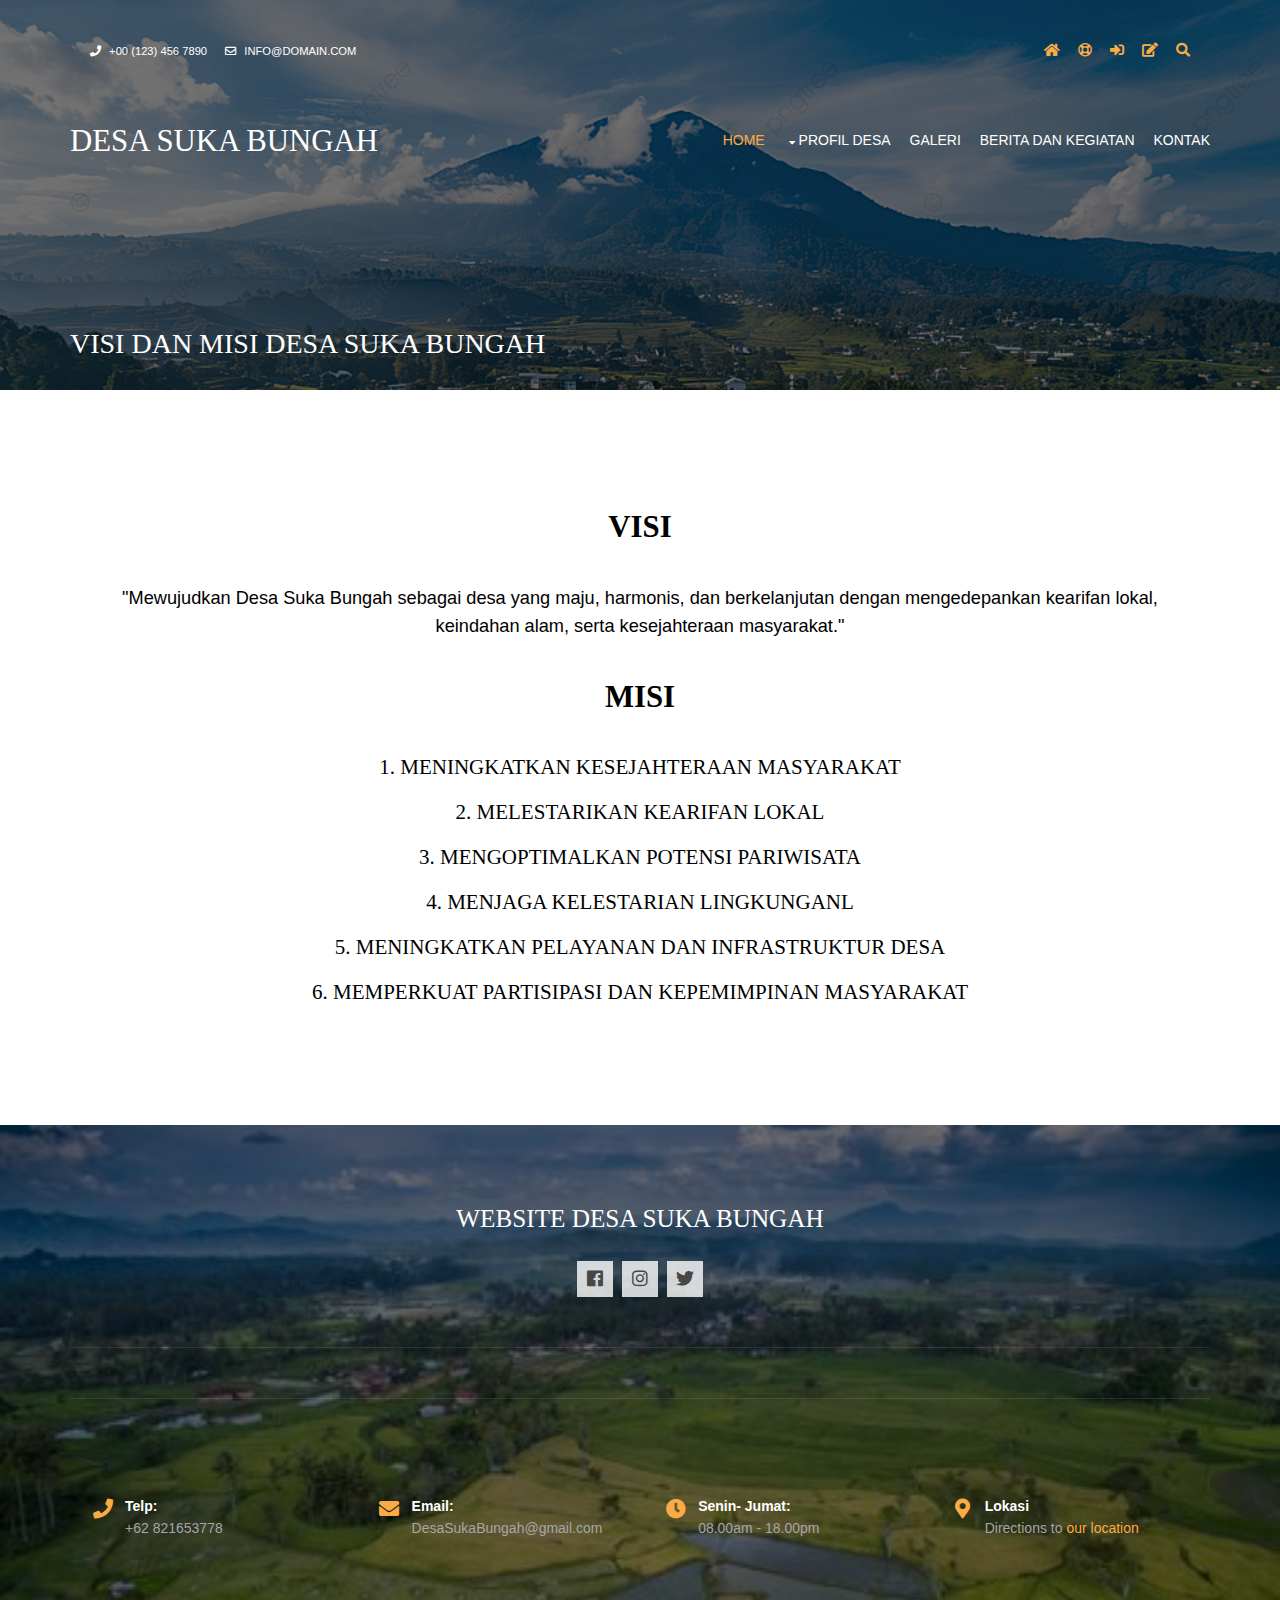
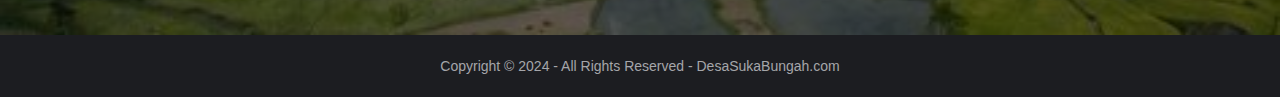
<file: sidebar-left.html>
<!DOCTYPE html>
<html lang="en">
<head>
<title>Visi dan Misi Desa</title>
<meta charset="utf-8">
<meta name="viewport" content="width=device-width, initial-scale=1.0, maximum-scale=1.0, user-scalable=no">
<link href="layout/styles/layout.css" rel="stylesheet" type="text/css" media="all">
</head>
<body id="top">
<div class="bgded overlay" style="background-image:url('images/bg.jpg');"> 
  <!-- ################################################################################################ -->
  <div class="wrapper row0">
    <div id="topbar" class="hoc clear">
      <div class="fl_left"> 
        <!-- ################################################################################################ -->
        <ul class="nospace">
          <li><i class="fas fa-phone rgtspace-5"></i> +00 (123) 456 7890</li>
          <li><i class="far fa-envelope rgtspace-5"></i> info@domain.com</li>
        </ul>
        <!-- ################################################################################################ -->
      </div>
      <div class="fl_right"> 
        <!-- ################################################################################################ -->
        <ul class="nospace">
          <li><a href="../index.html"><i class="fas fa-home"></i></a></li>
          <li><a href="#" title="Help Centre"><i class="far fa-life-ring"></i></a></li>
          <li><a href="#" title="Login"><i class="fas fa-sign-in-alt"></i></a></li>
          <li><a href="#" title="Sign Up"><i class="fas fa-edit"></i></a></li>
          <li id="searchform">
            <div>
              <form action="#" method="post">
                <fieldset>
                  <legend>Quick Search:</legend>
                  <input type="text" placeholder="Enter search term&hellip;">
                  <button type="submit"><i class="fas fa-search"></i></button>
                </fieldset>
              </form>
            </div>
          </li>
        </ul>
        <!-- ################################################################################################ -->
      </div>
    </div>
  </div>
  <!-- ################################################################################################ -->
  <!-- ################################################################################################ -->
  <!-- ################################################################################################ -->
  <div class="wrapper row1">
    <header id="header" class="hoc clear">
      <div id="logo" class="fl_left"> 
        <!-- ################################################################################################ -->
        <h1><a href="index.html">DESA SUKA BUNGAH</a></h1>
        <!-- ################################################################################################ -->
      </div>
      <nav id="mainav" class="fl_right"> 
        <!-- ################################################################################################ -->
        <ul class="clear">
          <li class="active"><a href="index.html">Home</a></li>
          <li><a class="drop" href="#">Profil Desa</a>
            <ul>
              <li><a href="full-width.html">Sejarah Desa</a></li>
              <li><a href="sidebar-left.html">Visi dan Misi</a></li>
            </ul>
          </li>
          <li><a href="gallery.html">Galeri</a>
          </li>
          <li><a href="berita.html">Berita Dan Kegiatan</a></li>
          <li><a href="#footer">Kontak</a></li>
        </ul>
        <!-- ################################################################################################ -->
      </nav>
    </header>
  </div>
  <!-- ################################################################################################ -->
  <!-- ################################################################################################ -->
  <!-- ################################################################################################ -->
  <div id="breadcrumb" class="hoc clear"> 
    <!-- ################################################################################################ -->
    <h6 class="heading">Visi dan Misi Desa Suka Bungah</h6>
    
    <!-- ################################################################################################ -->
  </div>
  <!-- ################################################################################################ -->
</div>
<!-- End Top Background Image Wrapper -->
<!-- ################################################################################################ -->
<!-- ################################################################################################ -->
<!-- ################################################################################################ -->
<div class="wrapper row3">
  <main class="hoc container clear"> 
    <!-- main body -->
    <!-- ################################################################################################ -->
    <div class="content"> 
      <h4 class="nospace center bold warna font-x2">VISI</h4>
      <p class="nospace parah warna center font-s">
        "Mewujudkan Desa Suka Bungah sebagai desa yang maju, harmonis, dan berkelanjutan dengan mengedepankan kearifan lokal, keindahan alam, serta kesejahteraan masyarakat."
      </p>
      <h4 class="nospace center bold warna font-x2">MISI</h4>
      <h2 class="nospace warna center font-x">1. Meningkatkan Kesejahteraan Masyarakat</h2>
      <h2 class=" warna center font-x">2. Melestarikan Kearifan Lokal</h2>
      <h2 class=" warna center font-x">3. Mengoptimalkan Potensi Pariwisata</h2>
      <h2 class=" warna center font-x">4. Menjaga Kelestarian Lingkunganl</h2>
      <h2 class=" warna center font-x">5. Meningkatkan Pelayanan dan Infrastruktur Desa</h2>
      <h2 class=" warna center font-x">6. Memperkuat Partisipasi dan Kepemimpinan Masyarakat</h2>
      
    <!-- ################################################################################################ -->
    <!-- / main body -->
    <div class="clear"></div>
  </main>
</div>
<!-- ################################################################################################ -->
<!-- ################################################################################################ -->
<!-- ################################################################################################ -->
<div class="bgded overlay row4" style="background-image:url('images/bg1.jpg');">
  <footer id="footer" class="hoc clear"> 
    <!-- ################################################################################################ -->
    <div class="center btmspace-50">
      <h6 class="heading">Website Desa Suka Bungah</h6>
      <ul class="faico clear">
        <li><a class="faicon-facebook" href="#"><i class="fab fa-facebook"></i></a></li>
        <li><a class="faicon-google-plus" href="#"><i class="fab fa-instagram"></i></a></li>
        <li><a class="faicon-twitter" href="#"><i class="fab fa-twitter"></i></a></li>
      </ul>
    </div>
    <!-- ################################################################################################ -->
    <hr class="btmspace-50">
    <!-- ################################################################################################ -->
    
    <div id="ctdetails" class="clear">
      <ul class="nospace clear">
        <li class="one_quarter first">
          <div class="block clear"><a href="#"><i class="fas fa-phone"></i></a> <span><strong>Telp:</strong> +62 821653778</span></div>
        </li>
        <li class="one_quarter">
          <div class="block clear"><a href="#"><i class="fas fa-envelope"></i></a> <span><strong>Email:</strong> DesaSukaBungah@gmail.com</span></div>
        </li>
        <li class="one_quarter">
          <div class="block clear"><a href="#"><i class="fas fa-clock"></i></a> <span><strong> Senin- Jumat:</strong> 08.00am - 18.00pm</span></div>
        </li>
        <li class="one_quarter">
          <div class="block clear"><a href="#"><i class="fas fa-map-marker-alt"></i></a> <span><strong>Lokasi</strong> Directions to <a href="#">our location</a></span></div>
        </li>
      </ul>
    </div>
    <!-- ################################################################################################ -->
  </footer>
</div>
<!-- ################################################################################################ -->
<!-- ################################################################################################ -->
<!-- ################################################################################################ -->
<div class="wrapper row5">
  <div id="copyright" class="hoc clear"> 
    <!-- ################################################################################################ -->
    <p class="center">Copyright &copy; 2024 - All Rights Reserved - <a href="#">DesaSukaBungah.com</a></p>
    <!-- ################################################################################################ -->
  </div>
</div>
<!-- ################################################################################################ -->
<!-- ################################################################################################ -->
<!-- ################################################################################################ -->
<a id="backtotop" href="#top"><i class="fas fa-chevron-up"></i></a>
<!-- JAVASCRIPTS -->
<script src="../layout/scripts/jquery.min.js"></script>
<script src="../layout/scripts/jquery.backtotop.js"></script>
<script src="../layout/scripts/jquery.mobilemenu.js"></script>

</body>
</html>
</file>
<file: layout/styles/layout.css>
@charset "utf-8";
@import url("fontawesome-free/css/fontawesome-all.min.css");
@import url("framework.css");
html{
	scroll-behavior: smooth;
}

/* Rows
--------------------------------------------------------------------------------------------------------------- */


/* Top Bar
--------------------------------------------------------------------------------------------------------------- */
#topbar{padding:20px 0; font-size:.8rem; text-transform:uppercase;}

#topbar ul li{display:inline-block; margin-right:15px;}
#topbar ul li:last-child{margin-right:0; padding-right:0; border-right:none;}
#topbar i{line-height:normal;}
#topbar > div:nth-of-type(2) i{font-size:1rem;}

/* Search Form */
#topbar #searchform{position:relative; line-height:1; z-index:9999;}
#topbar #searchform::after{display:block; height:18px; line-height:18px; padding:0; font-family:"Font Awesome\ 5 Free"; font-weight:900; font-size:1rem; content:"\f002"/* fa-search */;}
#topbar #searchform:hover::after, #topbar #searchform button{cursor:pointer;}
#topbar #searchform > div{position:absolute; top:18px; right:0; width:280px; visibility:hidden; opacity:0/* Required for transition effect */;}
#topbar #searchform:hover > div{visibility:visible; opacity:1/* Required for transition effect */;}
#topbar #searchform form{display:block; position:relative;}
#topbar #searchform form *{border:none;}
#topbar #searchform input{display:block; width:100%; height:36px; padding:8px 40px 8px 10px; font-size:1rem;}
#topbar #searchform ::placeholder{text-transform:capitalize;}
#topbar #searchform button{display:block; position:absolute; top:3px; right:2px; height:30px; font-size:16px; line-height:1;}


/* Header
--------------------------------------------------------------------------------------------------------------- */


#header #logo{margin:22px 0 0 0;}
#header #logo h1{margin:0; padding:0; font-size:2.2rem; text-transform:uppercase;}


/* Page Intro
--------------------------------------------------------------------------------------------------------------- */
#pageintro{padding:200px 0 300px;}/* 300px => 100px for #introblocks negative margin */

#pageintro article, #pageintro article p{display:block; max-width:75%; margin:0 auto; text-align:center;}
#pageintro article p{max-width:65%; line-height:2rem;}
#pageintro .heading{margin-bottom:20px; font-size:4rem;}
#pageintro footer{margin-top:50px;}


/* Content Area
--------------------------------------------------------------------------------------------------------------- */
.container{padding:100px 0;}

/* Content */


.sectiontitle{display:block; max-width:55%; margin:0px auto 80px; text-align:center;}
.sectiontitle *{margin:0;}

.apaja{
	
		width: 200%; /* Adjust this percentage to control the width */
		margin: 0 auto; /* Center the container */
		padding: 20px;  /* Add some padding if desired */
	  }


/* Introblocks - x3 */
#introblocks{display:block; position:relative; margin:-180px 0 0 0; z-index:1; text-align:center;}/* 180px => 100px + container padding */
#introblocks figure{display: inline-block; width: 100%; margin-left: 100%;}
#introblocks figure figcaption{display:block; padding:30px 0 0 0; text-align:center;}
#introblocks figure figcaption .heading{font-size:1.2rem; font-weight:700; margin-bottom:0;}
#introblocks figure figcaption .heading.underline::after{left:50%; margin-left:-12%;}

/* Overview - for services etc. */

#overview li{margin-bottom:50px;}
#overview li:nth-last-child(-n+3){margin-bottom:0;}/* Removes bottom margin from the last three items - margin is restored in the media queries when items stack */
#overview li:nth-child(3n+1){margin-left:0; clear:left;}/* Removes the need to add class="first" */
#overview article *{margin:0; padding:0;}
#overview article > div{display:block; position:relative; min-height:36px; margin:0 0 20px 0; padding:8px 0 0 55px;}
#overview article > div *{line-height:1;}
#overview article > div i{display:block; position:absolute; top:0; left:0; font-size:36px;}


/* Split Fifty */
#splitfifty *{margin:0;}
#splitfifty > .sectiontitle{max-width:none; margin:0 0 50px 0; text-align:left;}
#splitfifty > .sectiontitle .heading.underline::after{left:0; margin-left:0;}
#splitfifty > div:nth-of-type(2) article{display:block; float:left; width:50%; padding:50px;}
#splitfifty > div:nth-of-type(2) article *{margin:0 0 30px 0;}
#splitfifty > div:nth-of-type(2) article footer, #splitfifty > div:nth-of-type(2) article footer a{margin:0;}
#splitfifty.disright > div:nth-of-type(2) article{float:right;}/* Display the block to the right, instead of left - depends on your preference */

/* Team Members */
.team li:last-child{margin-bottom:0;}/* Used when elements stack in small viewports */
.team figure{display:block; text-align:center;}
.team figure *{margin:0; padding:0;}
.team figure figcaption{padding:20px 10px; line-height:1;}
.team figure strong{display:block; margin-bottom:8px; font-size:1.4rem; font-weight:400;}
.team figure em{display:block; font-style:normal; font-size:.8rem;}

/* Stats */
#stats{display: flex;  gap: 20px; justify-content: center;}
#stats > li{display:block; float:left; width:25%; border:solid; border-width:0 1px 0 0; text-align:center;}
#stats > li:last-child{border:none;}
#stats > li *{margin:0; padding:0;}
#stats > li i{margin-bottom:30px; font-size:5rem;}
#stats > li p:first-of-type{margin-bottom:15px; font-size:3rem; font-weight:700; line-height:1;}
#stats > li p:last-of-type{text-transform:uppercase;}

/* Testimonials */
#testimonials > .one_half{margin:0;}
#testimonials ul{margin:0; padding:50px; list-style:none;}
#testimonials ul li{margin:0 0 50px 0;}
#testimonials ul li:last-child{margin:0;}
#testimonials blockquote{display:block; position:relative; width:100%; margin:0 0 30px 0; padding:30px; line-height:1.4; z-index:1; border-radius:10px;}
#testimonials blockquote::before{display:block; position:absolute; top:10px; left:10px; font-family:"Font Awesome\ 5 Free"; font-weight:900; font-size:32px; line-height:32px; content:"\f10d"; z-index:-1;}
#testimonials blockquote::after{display:block; position:absolute; bottom:-15px; left:30px; width:0; height:0; content:""; border:15px solid transparent; border-bottom:none;}
#testimonials figure *{margin:0; line-height:1;}
#testimonials figure img{float:left; margin:0 15px;}
#testimonials figcaption{float:left; margin-top:10px;}
#testimonials figcaption .heading{font-size:1.2rem; font-weight:700;}
#testimonials figcaption em{font-size:.8rem;}

/* Latest - Blog posts etc. */

#latest article .meta{display:block; padding:5px 10px;}
#latest article .meta li{display:block; float:left; width:50%; font-size:.8rem;}
#latest article .meta li:last-child{text-align:right;}
#latest article .meta li i{margin-right:5px;}
#latest article .excerpt{padding:30px; border:solid; border-width:0 1px 1px 1px;}
#latest article .excerpt .heading{margin:0 0 15px 0; font-size:1.2rem;}
#latest article .excerpt footer{margin-top:30px;}

/* Comments */
#comments ul{margin:0 0 40px 0; padding:0; list-style:none;}
#comments li{margin:0 0 10px 0; padding:15px;}
#comments .avatar{float:right; margin:0 0 10px 10px; padding:3px; border:1px solid;}
#comments address{font-weight:bold;}
#comments time{font-size:smaller;}
#comments .comcont{display:block; margin:0; padding:0;}
#comments .comcont p{margin:10px 5px 10px 0; padding:0;}

#comments form{display:block; width:100%;}
#comments input, #comments textarea{width:100%; padding:10px; border:1px solid;}
#comments textarea{overflow:auto;}
#comments div{margin-bottom:15px;}
#comments input[type="submit"], #comments input[type="reset"]{display:inline-block; width:auto; min-width:150px; margin:0; padding:8px 5px; cursor:pointer;}

/* Sidebar */

.sidebar .sdb_holder{margin-bottom:50px;}
.sidebar .sdb_holder:last-child{margin-bottom:0;}


/* Footer
--------------------------------------------------------------------------------------------------------------- */
#footer{padding:80px 0;}

#footer .heading{margin-bottom:50px; font-size:1.2rem;}

#footer > div:first-of-type .heading{margin-bottom:20px; text-transform:uppercase; font-size:1.8rem;}
#footer > div:first-of-type .faico{margin-bottom:30px;}

#footer input, #footer button{border:1px solid;}
#footer input{display:block; width:100%; padding:8px;}
#footer button{padding:8px 18px 10px; text-transform:uppercase; font-weight:400; cursor:pointer;}

#footer .linklist li{display:block; margin-bottom:15px; padding:0 0 15px 0; border-bottom:1px solid;}
#footer .linklist li:last-child{margin:0; padding:0; border:none;}
#footer .linklist li::before, #footer .linklist li::after{display:table; content:"";}
#footer .linklist li, #footer .linklist li::after{clear:both;}

#footer .contact.linklist li, #footer .contact.linklist li:last-child{position:relative; padding-left:40px;}
#footer .contact li *{margin:0; padding:0; line-height:1.6;}
#footer .contact li i{display:block; position:absolute; top:0; left:0; width:30px; font-size:16px; text-align:center;}

#footer .latestimg > li{display:inline-block; width:30%; margin:0 0 5% 5%;}
#footer .latestimg > li:nth-last-child(-n+3){margin-bottom:0;}/* Removes bottom margin from the last three items - margin is restored in the media queries when items stack */
#footer .latestimg > li:nth-child(3n+1){margin-left:0; clear:left;}/* Removes the need to add class="first" */
#footer .latestimg > li img{width:100%;}/* Force the image to resize to take the full space - may have to be changed for tablets, depends on personal preference */
#footer .latestimg > li a.imgover{display:block;}

#footer #ctdetails{padding-top:80px; border-top:1px solid;}
#footer #ctdetails ul li div{position:relative; min-height:30px; padding:0 0 0 35px; line-height:1;}
#footer #ctdetails ul li div i{position:absolute; top:0; left:0; width:25px; height:23px; font-size:20px; text-align:center;}
#footer #ctdetails ul li div span{display:block;}
#footer #ctdetails ul li div strong{display:block; margin:0 0 8px 0; text-transform:capitalize;}


/* Copyright
--------------------------------------------------------------------------------------------------------------- */
#copyright{padding:20px 0; }
#copyright *{margin:0; padding:0;}


/* Transition Fade
This gives a smooth transition to "ALL" elements used in the layout - other than the navigation form used in mobile devices
If you don't want it to fade all elements, you have to list the ones you want to be faded individually
Delete it completely to stop fading
--------------------------------------------------------------------------------------------------------------- */
*, *::before, *::after{transition:all .3s ease-in-out;}
#mainav form *{transition:none !important;}


/* ------------------------------------------------------------------------------------------------------------ */
/* ------------------------------------------------------------------------------------------------------------ */
/* ------------------------------------------------------------------------------------------------------------ */
/* ------------------------------------------------------------------------------------------------------------ */
/* ------------------------------------------------------------------------------------------------------------ */


/* Navigation
--------------------------------------------------------------------------------------------------------------- */
nav ul, nav ol{margin:0; padding:0; list-style:none;}

#mainav, #breadcrumb, .sidebar nav{line-height:normal;}
#mainav .drop::after, #mainav li li .drop::after, #breadcrumb li a::after, .sidebar nav a::after{position:absolute; font-family:"Font Awesome\ 5 Free"; font-weight:900; font-size:10px; line-height:10px;}

/* Top Navigation */
#mainav ul{text-transform:uppercase;}
#mainav ul ul{position:absolute; width:180px; text-transform:none; z-index:9999;}
#mainav ul ul ul{left:180px; top:0;}
#mainav li{display:inline-block; position:relative; margin:0 15px 0 0; padding:0;}
#mainav li:last-child{margin-right:0;}
#mainav li li{width:100%; margin:0;}
#mainav li a{display:block; padding:30px 0;}
#mainav li li a{border:solid; border-width:0 0 1px 0;}
#mainav .drop{padding-left:15px;}
#mainav li li a, #mainav li li .drop{display:block; margin:0; padding:10px 15px;}
#mainav .drop::after, #mainav li li .drop::after{content:"\f0d7";}
#mainav .drop::after{top:35px; left:5px;}
#mainav li li .drop::after{top:15px; left:5px;}
#mainav ul ul{visibility:hidden; opacity:0;}
#mainav ul li:hover > ul{visibility:visible; opacity:1;}

#mainav form{display:none; width:100%; margin:0; padding:0;}
#mainav form select, #mainav form select option{display:block; cursor:pointer; outline:none;}
#mainav form select{width:100%; padding:5px; border:none;}
#mainav form select option{margin:5px; padding:0; border:none;}

/* Breadcrumb */
#breadcrumb{padding:150px 0 30px;}
#breadcrumb ul{margin:0; padding:0; list-style:none; text-transform:uppercase;}
#breadcrumb li{display:inline-block; margin:0 6px 0 0; padding:0;}
#breadcrumb li a{display:block; position:relative; margin:0; padding:0 12px 0 0; font-size:12px;}
#breadcrumb li a::after{top:4px; right:0; content:"\f0da";}
#breadcrumb li:last-child a{margin:0; padding:0;}
#breadcrumb li:last-child a::after{display:none;}
#breadcrumb .heading{margin:0; font-size:2rem;}

/* Sidebar Navigation */
.sidebar nav{display:block; width:100%;}
.sidebar nav li{margin:0 0 3px 0; padding:0;}
.sidebar nav a{display:block; position:relative; margin:0; padding:5px 10px 5px 15px; text-decoration:none; border:solid; border-width:0 0 1px 0;}
.sidebar nav a::after{top:10px; left:5px; content:"\f0da";}
.sidebar nav ul ul a{padding-left:35px;}
.sidebar nav ul ul a::after{left:25px;}
.sidebar nav ul ul ul a{padding-left:55px;}
.sidebar nav ul ul ul a::after{left:45px;}

/* Pagination */
.pagination{display:block; width:100%; text-align:center; clear:both;}
.pagination li{display:inline-block; margin:0 2px 0 0;}
.pagination li:last-child{margin-right:0;}
.pagination a, .pagination strong{display:block; padding:8px 11px; border:1px solid; background-clip:padding-box; font-weight:normal;}

/* Back to Top */
#backtotop{z-index:999; display:inline-block; position:fixed; visibility:hidden; bottom:20px; right:20px; width:36px; height:36px; line-height:36px; font-size:16px; text-align:center; opacity:.2;}
#backtotop i{display:block; width:100%; height:100%; line-height:inherit;}
#backtotop.visible{visibility:visible; opacity:.5;}
#backtotop:hover{opacity:1;}


/* Tables
--------------------------------------------------------------------------------------------------------------- */
table, th, td{border:1px solid; border-collapse:collapse; vertical-align:top;}
table, th{table-layout:auto;}
table{width:100%; margin-bottom:15px;}
th, td{padding:5px 8px;}
td{border-width:0 1px;}


/* Gallery
--------------------------------------------------------------------------------------------------------------- */
#gallery{display:block; width:100%; margin-bottom:50px;}
#gallery figure figcaption{display:block; width:100%; clear:both;}
#gallery li{margin-bottom:30px;}


/* Font Awesome Social Icons
--------------------------------------------------------------------------------------------------------------- */
.faico{margin:0; padding:0; list-style:none;}
.faico li{display:inline-block; margin:8px 5px 0 0; padding:0; line-height:normal;}
.faico li:last-child{margin-right:0;}
.faico a{display:inline-block; width:36px; height:36px; line-height:36px; font-size:18px; text-align:center;}

.faico a{color:#474747; background-color:rgba(255,255,255,.8);}
.faico a:hover{color:#FFFFFF;}

.faicon-dribble:hover{background-color:#EA4C89;}
.faicon-facebook:hover{background-color:#3B5998;}
.faicon-google-plus:hover{background-color:#DB4A39;}
.faicon-linkedin:hover{background-color:#0E76A8;}
.faicon-twitter:hover{background-color:#00ACEE;}
.faicon-vk:hover{background-color:#4E658E;}


/* ------------------------------------------------------------------------------------------------------------ */
/* ------------------------------------------------------------------------------------------------------------ */
/* ------------------------------------------------------------------------------------------------------------ */
/* ------------------------------------------------------------------------------------------------------------ */
/* ------------------------------------------------------------------------------------------------------------ */


/* Colours
--------------------------------------------------------------------------------------------------------------- */
body{color:#A5A6AA; background-color:#1C1D21;}
a{color:#FBAB45;}
a:active, a:focus{background:transparent !important;}/* IE10 + 11 Bugfix - prevents grey background */
hr, .borderedbox{border-color:#D7D7D7;}
label span{color:#FF0000; background-color:inherit;}
input:focus, textarea:focus, *:required:focus{border-color:#FBAB45 !important;}

.overlay{color:#FFFFFF; background-color:inherit;}
.overlay::after{color:inherit; background-color:rgba(0,0,0,.55);}
.overlay.light{color:#474747;}
.overlay.light::after{background-color:rgba(255,255,255,.7);}

.btn, .btn.inverse:hover{color:#FFFFFF; background-color:#FBAB45; border-color:#FBAB45;}
.btn:hover, .btn.inverse{color:inherit; background-color:transparent; border-color:inherit;}

.imgover:hover::before{background-color:rgba(251,171,69,.5);/* #FBAB45 */}
.imgover, .imgover:hover::after{color:#FFFFFF;}

.heading.underline::after{background-color:#FA8D0A;}


/* Rows */
.row1{border-color:rgba(255,255,255,.3);}
.row2{color:#474747; background-color:#F4F4F4;}
.row3{color:#474747; background-color:#ffffff;}
.row4{color:#A5A6AA; background-color:#27282E;}
.row5, .row5 a{color:#A5A6AA; background-color:#1C1D21;}


/* Top Bar */
#topbar #searchform{color:#FBAB45;}
#topbar #searchform input{color:#FFFFFF; background:#FA8D0A;}
#topbar #searchform button{color:#FFFFFF; background:transparent;}


/* Header */
#header #logo h1 a{color:inherit;}


/* Page Intro */
#pageintro{color:#FFFFFF;}


/* Content Area */
#overview article a{color:inherit;}
#overview article:hover a{color:#FBAB45;}

#splitfifty article{color:#474747; background-color:rgba(255,255,255,.8);}
#splitfifty article:hover{background-color:#FFFFFF;}

.team figure, .latest article{box-shadow:0px 0px 15px rgba(0,0,0,.1);}
.team figure:hover{color:#FFFFFF; background-color:#FBAB45;}

#stats > li{border-color:#D7D7D7;}
#stats > li i{color:rgba(0,0,0,.2);}
#stats > li:hover i{color:rgba(0,0,0,.6);}

#testimonials blockquote{color:#474747; background-color:rgba(255,255,255,.8);}
#testimonials:hover blockquote{background-color:#FFFFFF;}
#testimonials blockquote::before{color:rgba(0,0,0,.1);}
#testimonials blockquote::after{border-top-color:rgba(255,255,255,.8);}
#testimonials:hover blockquote::after{border-top-color:#FFFFFF;}


/* Latest */
#latest article:hover{box-shadow:0px 0px 15px rgba(0,0,0,.1);}
#latest article .meta, #latest article .meta a{color:#FFFFFF; background-color:#1C1D21;}
#latest article .excerpt{border-color:#D7D7D7;}


/* Footer */
#footer .heading, #footer #ctdetails ul li div strong{color:#FFFFFF;}
#footer hr, #footer .borderedbox, #footer .linklist li, #footer #ctdetails{border-color:rgba(255,255,255,.1);}

#footer input, #footer button{border-color:transparent;}
#footer input{color:#474747; background-color:rgba(255,255,255,.8);}
#footer input:focus{border-color:#FBAB45;}
#footer button{color:#FFFFFF; background-color:#FBAB45;}
#footer button:hover{color:inherit; background-color:transparent; border-color:inherit;}


/* Navigation */
#mainav li a{color:inherit;}
#mainav .active a, #mainav a:hover, #mainav li:hover > a{color:#FBAB45; background-color:inherit;}
#mainav li li a, #mainav .active li a{color:#FFFFFF; background-color:rgba(251,171,69,.5);/* #FBAB45 */ border-color:rgba(251,171,69,.5);}
#mainav li li:hover > a, #mainav .active .active > a{color:#FFFFFF; background-color:#FBAB45;}
#mainav form select{color:#474747; background-color:#FFFFFF;}

#breadcrumb a{color:inherit; background-color:inherit;}
#breadcrumb li:last-child a{color:#FBAB45;}

.container .sidebar nav a{color:inherit; border-color:#D7D7D7;}
.container .sidebar nav a:hover{color:#FBAB45;}

.pagination a, .pagination strong{border-color:#D7D7D7;}
.pagination .current *{color:#FFFFFF; background-color:#FBAB45;}

#backtotop{color:#FFFFFF; background-color:#FBAB45;}


/* Tables + Comments */
table, th, td, #comments .avatar, #comments input, #comments textarea{border-color:#D7D7D7;}
th{color:#FFFFFF; background-color:#373737;}
tr, #comments li, #comments input[type="submit"], #comments input[type="reset"]{color:inherit; background-color:#FBFBFB;}
tr:nth-child(even), #comments li:nth-child(even){color:inherit; background-color:#F7F7F7;}
table a, #comments a{background-color:inherit;}


/* ------------------------------------------------------------------------------------------------------------ */
/* ------------------------------------------------------------------------------------------------------------ */
/* ------------------------------------------------------------------------------------------------------------ */
/* ------------------------------------------------------------------------------------------------------------ */
/* ------------------------------------------------------------------------------------------------------------ */


/* Media Queries
--------------------------------------------------------------------------------------------------------------- */
@-ms-viewport{width:device-width;}


/* Max Wrapper Width - Laptop, Desktop etc.
--------------------------------------------------------------------------------------------------------------- */
@media screen and (min-width:1140px){
	.hoc{max-width:1140px;}
}

@media screen and (min-width:978px) and (max-width:1140px){
	.hoc{max-width:95%;}
}


/* Mobile Devices
--------------------------------------------------------------------------------------------------------------- */
@media screen and (max-width:978px){
	.hoc{max-width:90%;}

#header{padding:30px 0;}
	#header #logo{margin-top:0;}

#mainav ul{display:none;}
	#mainav form{display:block; margin-top:2px;}

#comments input[type="reset"]{margin-top:10px;}
	.pagination li{display:inline-block; margin:0 5px 5px 0;}

	#copyright p:first-of-type{margin-bottom:10px;}
}

@media screen and (max-width:750px){
	.imgl, .imgr{display:inline-block; float:none; margin:0 0 10px 0;}
	.fl_left, .fl_right{display:block; float:none;}
	.group .group > *:last-child, .clear .clear > *:last-child, .clear .group > *:last-child, .group .clear > *:last-child{margin-bottom:0;}/* Experimental - Needs more testing in different situations, stops double margin when stacking */
	.one_half, .one_third, .two_third, .one_quarter, .two_quarter, .three_quarter{display:block; float:none; width:auto; margin:0 0 30px 0;}

	.apaja{width: auto;}
	#topbar{text-align:center;}
	#topbar > div:first-of-type ul{margin:0 0 10px 0;}
	#topbar #searchform{display:none;}/* This is personal preference - remove if not required */

	#header{text-align:center;}
	#header #logo{margin:0 0 15px 0;}

	#pageintro article, #pageintro article p{max-width:none;}
	#pageintro .heading{font-size:2rem;}

	.sectiontitle{max-width:none;}
	
	#introblocks > ul{margin:0 auto 80px;}
	#introblocks > ul, #latest article{max-width:348px;}/* Restrict the width to the one_third grid element */
	.team figure{max-width:300px;}/* Restrict the width to the image width */
	#introblocks > ul > li, #overview li:nth-last-child(-n+3){margin-bottom:50px;}
	#introblocks > ul > li:last-child, #overview li:last-child{margin-bottom:0;}
	#splitfifty > div:nth-of-type(2) article{display:block; float:none; width:100%;}
	#introblocks figure{display: inline-block; width: 50%; margin-left: 3%;}


	#footer .latestimg > li, #footer .latestimg > li:nth-last-child(-n+3){display:inline-block; float:none; width:auto; margin:0 5% 5% 0;}
	#footer .latestimg > li:last-child{margin-bottom:0;}
	#footer .latestimg > li img{width:auto;}
}

@media screen and (min-width:450px) and (max-width:750px){
	#stats > li{width:50%; margin-bottom:50px;}
	#stats > li:nth-child(even){border:none;}
	#stats > li:nth-last-child(-n+2){margin-bottom:0;}
}

@media screen and (max-width:450px){
	#topbar > div:first-of-type ul li{display:block; margin:0;}

	#splitfifty > div:nth-of-type(2) article, #testimonials ul, #latest article .excerpt{padding:20px;}
	#stats > li{ width:100%; margin-bottom:25px; }
	#stats > li, #stats > li:nth-child(even){border: none;}
	#stats > li:nth-last-child(-n+2){margin-bottom:0;}
}

/* Other
--------------------------------------------------------------------------------------------------------------- */
@media screen and (max-width:650px){
	.scrollable{display:block; width:100%; margin:0 0 30px 0; padding:0 0 15px 0; overflow:auto; overflow-x:scroll;}
	.scrollable table{margin:0; padding:0; white-space:nowrap;}

	.inline li{display:block; margin-bottom:10px;}
	.pushright li{margin-right:0;}

	.font-x2{font-size:1.6rem;}
	.font-x3{font-size:1.8rem;}
}
</file>
